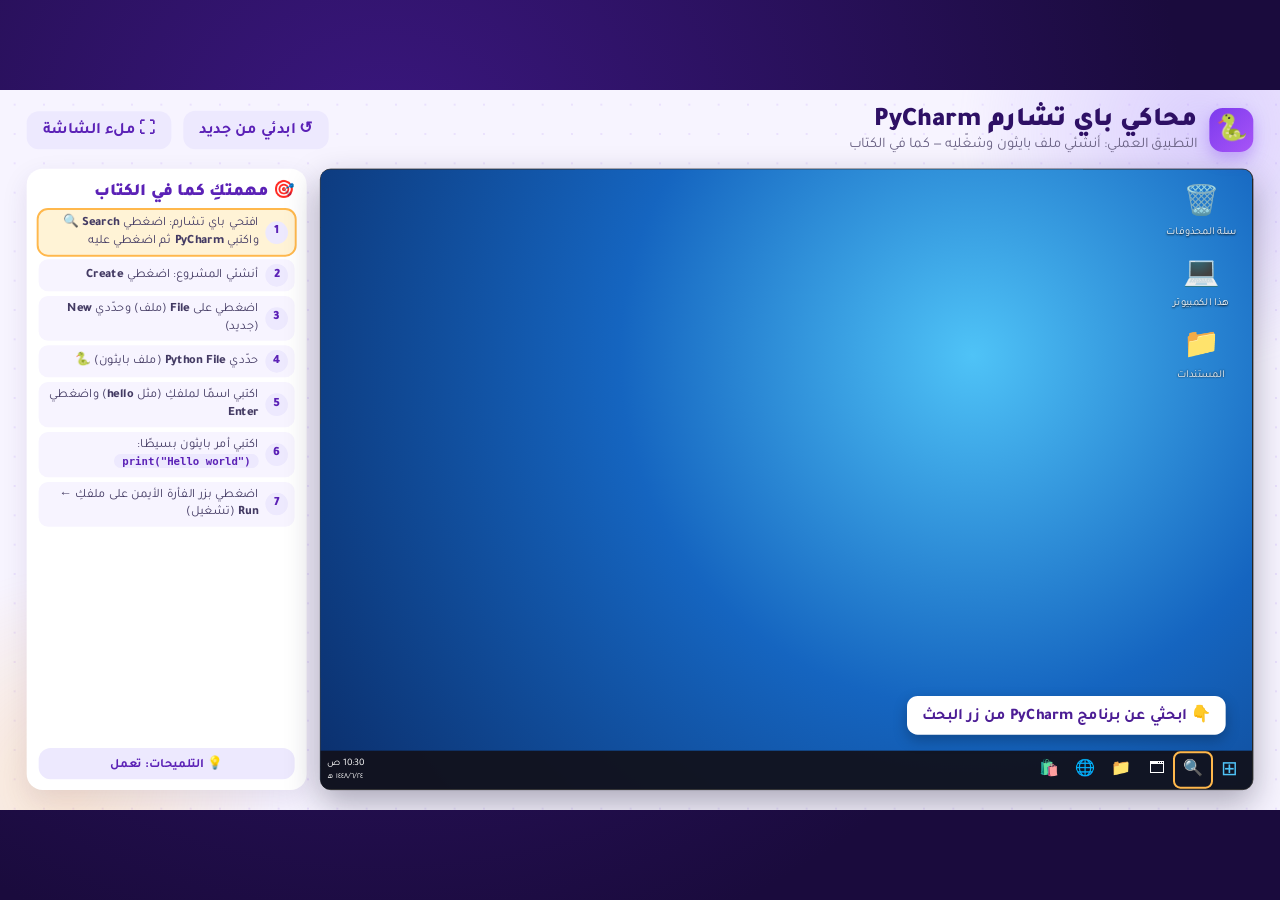
<file: pyCharm.html>
<!DOCTYPE html>
<html lang="ar" dir="rtl">
<head>
<meta charset="UTF-8">
<meta name="viewport" content="width=device-width, initial-scale=1.0">
<title>محاكي باي تشارم | PyCharm Simulator</title>
<link rel="preconnect" href="https://fonts.googleapis.com">
<link rel="preconnect" href="https://fonts.gstatic.com" crossorigin>
<link href="https://fonts.googleapis.com/css2?family=Tajawal:wght@400;500;700;800;900&display=swap" rel="stylesheet">
<style>
:root{
  --p900:#2E1065; --p800:#4C1D95; --p700:#5B21B6; --p600:#7C3AED; --p500:#8B5CF6;
  --p400:#A78BFA; --p300:#C4B5FD; --p200:#DDD6FE; --p100:#EDE9FE; --p50:#F7F4FF;
  --accent:#FFB84C; --accent2:#FFD66B; --pink:#F472B6; --teal:#14B8A6;
  --ok:#15803D; --okbg:#DCFCE7; --okbd:#86EFAC;
  --bad:#BE123C; --badbg:#FFE4E6; --badbd:#FDA4AF;
  --ink:#1F1535; --muted:#6B6385; --white:#fff;
  --dark:#1E1B34;
  --mono:'Cascadia Code','Consolas','Menlo','DejaVu Sans Mono','Courier New','Tajawal',monospace;
  --shadow:0 14px 40px rgba(46,16,101,.10);
}
*{box-sizing:border-box;margin:0;padding:0}
html,body{width:100%;height:100%;overflow:hidden;background:#1A0B3D}
body{font-family:'Tajawal','Segoe UI',Tahoma,Arial,sans-serif;color:var(--ink);-webkit-user-select:none;user-select:none;-webkit-tap-highlight-color:transparent}
body.idle{cursor:none}
button,input{font-family:inherit}
button{cursor:pointer}
input{-webkit-user-select:text;user-select:text}
b,strong{font-weight:800}

/* =========================================================
   2) مسرح العرض 16:9 (1920×1080) يتم تكبيره/تصغيره ليملأ الشاشة
   ========================================================= */
#viewport{position:fixed;inset:0;overflow:hidden;background:radial-gradient(circle at 30% 20%,#3B1780,#1A0B3D 70%)}
#stage{position:absolute;left:50%;top:50%;width:1920px;height:1080px;transform-origin:center center;
  background:var(--p50);overflow:hidden;
  background-image:radial-gradient(rgba(124,58,237,.10) 2px,transparent 2px);background-size:44px 44px}
#stage::before,#stage::after{content:"";position:absolute;border-radius:50%;filter:blur(10px);pointer-events:none;z-index:0}
#stage::before{width:720px;height:720px;top:-300px;right:-240px;background:radial-gradient(circle,rgba(167,139,250,.35),transparent 70%)}
#stage::after{width:640px;height:640px;bottom:-280px;left:-220px;background:radial-gradient(circle,rgba(255,184,76,.25),transparent 70%)}
#slides{position:absolute;inset:0;z-index:1}

/* شريط التقدم أعلى الشاشة */
#progress{position:absolute;top:0;left:0;right:0;height:8px;background:rgba(124,58,237,.12);z-index:40}
#progress span{display:block;height:100%;width:0;background:linear-gradient(270deg,#A855F7,#FFB84C);transition:width .6s cubic-bezier(.2,.8,.2,1);border-radius:0 0 0 8px}

/* شاشة المحاكي */
#app{position:absolute;inset:118px 40px 30px;display:flex;flex-direction:column;z-index:1}
#app .sbody{flex:1;min-height:0;display:flex;flex-direction:column}
.topbar{position:absolute;top:24px;left:40px;right:40px;height:72px;display:flex;align-items:center;gap:18px;z-index:5}
.tb-logo{width:66px;height:66px;border-radius:20px;background:linear-gradient(135deg,#7C3AED,#A855F7);display:grid;place-items:center;font-size:38px;box-shadow:0 10px 24px rgba(124,58,237,.35)}
.tb-title{display:flex;flex-direction:column}
.tb-title b{font-size:40px;font-weight:900;color:var(--p900);line-height:1.1}
.tb-title small{font-size:22px;color:var(--muted)}
.tb-sp{flex:1}
.topbar .btn{font-size:24px;padding:12px 24px}
/* =========================================================
   4) عناصر مشتركة (أزرار، كود، نتائج)
   ========================================================= */
.btn{font-size:30px;font-weight:700;padding:16px 34px;border-radius:18px;border:none;transition:transform .15s,box-shadow .2s,background .2s}
.btn:hover{transform:translateY(-3px)}
.btn:active{transform:scale(.96)}
.btn-primary{background:linear-gradient(135deg,#7C3AED,#9333EA);color:#fff;box-shadow:0 10px 24px rgba(124,58,237,.35)}
.btn-soft{background:var(--p100);color:var(--p700)}
.btn-soft:hover{background:var(--p200)}
.btn-clap{background:linear-gradient(135deg,#FFD66B,#FFB84C);color:#4A2A00;font-size:38px;padding:20px 44px;border-radius:24px;box-shadow:0 12px 26px rgba(255,184,76,.45)}

code{font-family:var(--mono);direction:ltr;unicode-bidi:isolate;background:var(--p100);color:var(--p700);padding:1px 12px;border-radius:10px;font-size:.88em;font-weight:700}

/* صندوق الكود (داكن) */
.code{position:relative;direction:ltr;text-align:left;background:var(--dark);color:#EDEAFF;font-family:var(--mono);
  font-size:34px;line-height:1.5;padding:48px 32px 24px;border-radius:24px;white-space:pre;overflow:hidden;box-shadow:0 14px 30px rgba(30,27,52,.25)}
.code::before{content:"";position:absolute;top:18px;left:22px;width:14px;height:14px;border-radius:50%;background:#FF5F57;box-shadow:24px 0 #FEBC2E,48px 0 #28C840}
.code.sm{font-size:26px;padding:42px 24px 18px}
.code.xs{font-size:23px;line-height:1.38;padding:38px 20px 14px}
.code.lg{font-size:42px}
/* ألوان الكود على الخلفية الداكنة */
.dk .t-kw,.code .t-kw{color:#FF9E64;font-weight:700}
.dk .t-bool,.code .t-bool{color:#FFCB6B;font-weight:700}
.dk .t-fn,.code .t-fn{color:#D6A8FF}
.dk .t-str,.code .t-str{color:#A5E07A}
.dk .t-num,.code .t-num{color:#7FDBFF}
.dk .t-op,.code .t-op{color:#FF8AC8}
.dk .t-com,.code .t-com{color:#7F7A9E}
/* كود داخل السطر (خلفية فاتحة) */
.icode{font-family:var(--mono);direction:ltr;unicode-bidi:isolate;display:inline-block;font-weight:700}
.icode .t-kw{color:#C2410C}.icode .t-bool{color:#B45309}.icode .t-fn{color:#7E22CE}
.icode .t-str{color:#15803D}.icode .t-num{color:#0369A1}.icode .t-op{color:#BE185D}

.pill{display:inline-block;font-family:var(--mono);font-weight:800;padding:6px 28px;border-radius:999px;font-size:40px;direction:ltr;unicode-bidi:isolate}
.pill.true{background:var(--okbg);color:var(--ok);border:3px solid var(--okbd)}
.pill.false{background:var(--badbg);color:var(--bad);border:3px solid var(--badbd)}

/* رسائل التغذية الراجعة */
.fb{min-height:110px;display:flex;flex-direction:column;align-items:center;justify-content:center;gap:10px;text-align:center;flex-shrink:0}
.fb-main{font-size:46px;font-weight:900}
.fb-main.ok{color:var(--ok)}
.fb-main.bad{color:#BE185D}
.fb-explain{font-size:30px;color:#433A63;background:#fff;padding:12px 30px;border-radius:18px;box-shadow:var(--shadow);line-height:1.6}

.note{font-size:28px;background:#FFF7E6;border-right:8px solid var(--accent);padding:14px 26px;border-radius:16px;color:#5B4A1F;flex-shrink:0;line-height:1.5}
.tag{font-size:30px;font-weight:700;background:#fff;padding:10px 28px;border-radius:999px;box-shadow:var(--shadow);color:var(--p800)}

/* =========================================================
   5) المؤقت (عداد تنازلي)
   ========================================================= */
.timer{display:flex;align-items:center;gap:12px;direction:ltr}
.tm-ring{position:relative;width:96px;height:96px}
.tm-ring svg{width:100%;height:100%;transform:rotate(-90deg)}
.tm-ring circle{fill:none;stroke-width:9}
.tm-bg{stroke:var(--p100)}
.tm-fg{stroke:var(--p600);stroke-linecap:round;stroke-dasharray:276.46;transition:stroke-dashoffset .25s linear,stroke .3s}
.timer.warn .tm-fg{stroke:#F43F5E}
.tm-txt{position:absolute;inset:0;display:grid;place-items:center;font-family:var(--mono);font-size:25px;font-weight:800;color:var(--p900)}
.tm-play,.tm-reset{width:60px;height:60px;border-radius:50%;border:none;background:var(--p600);color:#fff;font-size:24px;transition:transform .15s}
.tm-play:hover,.tm-reset:hover{transform:scale(1.08)}
.tm-reset{background:var(--p100);color:var(--p700);font-size:28px}
.timer.running .tm-ring{animation:beat 1s ease-in-out infinite}
.timer.sm .tm-ring{width:76px;height:76px}.timer.sm .tm-txt{font-size:21px}
.timer.sm .tm-play,.timer.sm .tm-reset{width:50px;height:50px;font-size:20px}
@keyframes beat{50%{transform:scale(1.05)}}

/* =========================================================
   🎮 محاكي باي تشارم
   ========================================================= */
.hidden{display:none!important}
.shead.compact{flex-direction:row;align-items:center;gap:22px}
.shead.compact .stitle{font-size:44px}
.code,.icode,code,.pc,.pc *{font-variant-ligatures:none}
.pyc{flex:1;min-height:0;display:grid;grid-template-columns:1fr 400px;gap:20px}
.pc{position:relative;display:grid;grid-template-rows:42px 46px 1fr auto 34px;background:#2B2B2B;border-radius:16px;overflow:hidden;box-shadow:0 20px 50px rgba(30,27,52,.35);
  font-family:'Segoe UI',Tahoma,Arial,'Tajawal',sans-serif;font-size:19px;color:#BBBBBB;text-align:left;min-height:0;border:1px solid #1e1e1e}
.pc-menubar{display:flex;align-items:center;gap:1px;background:#3C3F41;padding:0 8px;border-bottom:1px solid #2B2B2B}
.pc-logo{font-size:22px;margin-right:8px}
.pc-m{padding:6px 11px;border-radius:4px;cursor:pointer;font-size:18px}
.pc-m u{text-decoration:underline}
.pc-m:hover,.pc-m.open{background:#4B6EAF;color:#fff}
.pc-ttl{margin-left:auto;color:#8A8A8A;font-size:17px;padding-right:8px}
.pc-toolbar{display:flex;align-items:center;gap:6px;background:#3C3F41;padding:0 12px;border-bottom:1px solid #2B2B2B}
.pc-crumb{font-size:18px;color:#BBB}
.pc-sp{flex:1}
.pc-cfg{background:#4C5052;padding:5px 14px;border-radius:5px;font-size:17px;cursor:pointer;margin-right:6px}
.pc-tb{width:40px;height:36px;border:none;background:transparent;border-radius:5px;font-size:20px;color:#BBB}
.pc-tb:hover{background:#4C5052}
.pc-runbtn{color:#59A869;font-size:24px}
.pc-stop{color:#C75450}.pc-stop:disabled{opacity:.3}
.pc-main{display:grid;grid-template-columns:34px 300px 1fr;min-height:0}
.pc-strip{background:#3C3F41;border-right:1px solid #2B2B2B;display:flex;flex-direction:column;align-items:center;padding-top:6px;gap:8px}
.pc-strip span{writing-mode:vertical-rl;transform:rotate(180deg);font-size:15px;padding:10px 3px;background:#2F3233;border-radius:3px;color:#ccc}
.pc-strip .pc-strip2{background:transparent;color:#888;margin-top:auto;margin-bottom:10px}
.pc-proj{background:#3C3F41;border-right:1px solid #2B2B2B;display:flex;flex-direction:column;min-height:0}
.pc-ph{padding:8px 12px;font-size:17px;border-bottom:1px solid #323232;color:#ccc}
.pc-tree{flex:1;overflow:auto;padding:6px 0}
.tr{padding:5px 10px;white-space:nowrap;font-size:18px;display:flex;gap:6px;align-items:center;border-radius:3px}
.tr i{color:#8A8A8A;font-style:normal;font-size:14px;overflow:hidden;text-overflow:ellipsis}
.tr.l1{padding-left:32px}
.tr-file,.tr-root{cursor:pointer}
.tr:hover{background:#4B4D4F}
.tr.sel{background:#0D293E;color:#fff}
.pc-ed{display:flex;flex-direction:column;min-width:0;min-height:0;background:#2B2B2B}
.pc-tabs{display:flex;background:#3C3F41;height:40px;border-bottom:1px solid #323232;overflow:hidden;flex-shrink:0}
.pc-tab{display:flex;align-items:center;gap:8px;padding:0 14px;font-size:17px;cursor:pointer;border-right:1px solid #323232}
.pc-tab.on{background:#4E5254;box-shadow:inset 0 -3px #4A88C7;color:#fff}
.pc-tab .x{opacity:.55;padding:0 3px}.pc-tab .x:hover{opacity:1;color:#fff}
.pc-edbody{flex:1;min-height:0;position:relative}
.pc-empty{position:absolute;inset:0;display:grid;place-content:center;color:#777;font-size:19px;text-align:center;line-height:2}
.pc-empty b{color:#589DF6;font-weight:400}
.pc-edwrap{position:absolute;inset:0;display:flex}
.pc-gutter{width:58px;background:#313335;color:#606366;text-align:right;padding:10px 12px 10px 0;font-family:var(--mono);font-size:22px;line-height:33px;overflow:hidden;white-space:pre;flex-shrink:0}
.pc-codewrap{position:relative;flex:1;min-width:0;border-radius:4px}
.pc-hl,.pc-ta{position:absolute;inset:0;margin:0;padding:10px 16px;font-family:var(--mono);font-size:22px;line-height:33px;white-space:pre;tab-size:4;border:none;letter-spacing:0;font-weight:400}
.pc-hl{pointer-events:none;color:#A9B7C6;overflow:hidden}
.pc-ta{background:transparent;color:transparent;caret-color:#fff;resize:none;outline:none;overflow:auto;-webkit-user-select:text;user-select:text}
.pc-ta::selection{background:rgba(33,66,131,.85);color:transparent}
.pk{color:#CC7832}.ps{color:#6A8759}.pn{color:#6897BB}.pb{color:#8888C6}.pcm{color:#808080;font-style:italic}.pdf{color:#FFC66D}.pdu{color:#B200B2}
.pc-run{height:0;overflow:hidden;background:#2B2B2B;border-top:1px solid #1e1e1e;display:flex;flex-direction:column;transition:height .3s}
.pc.show-run .pc-run{height:240px}
.pc-runhead{height:36px;background:#3C3F41;display:flex;align-items:center;gap:10px;padding:0 12px;font-size:17px;flex-shrink:0}
.pc-runtab-on{background:#4E5254;padding:4px 12px;border-radius:3px;color:#fff}
.pc-runx{cursor:pointer;padding:0 6px}
.pc-runwrap{flex:1;min-height:0;display:flex}
.pc-runtools{width:40px;background:#3C3F41;display:flex;flex-direction:column;align-items:center;gap:10px;padding-top:8px;font-size:18px;color:#888}
.pc-runtools .rt-run{color:#59A869;cursor:pointer}
.pc-console{flex:1;overflow:auto;padding:8px 16px;font-family:var(--mono);font-size:21px;line-height:1.45;color:#BBBBBB;-webkit-user-select:text;user-select:text}
.pc-console .cl{white-space:pre-wrap;min-height:1.45em;unicode-bidi:plaintext;text-align:left}
.c-path{color:#8A8A8A}.c-err{color:#FF6B68}.c-link{color:#589DF6;text-decoration:underline}.c-in{color:#6A8759}
.c-input{background:transparent;border:none;outline:none;color:#6A8759;font:inherit;width:420px;caret-color:#fff;border-bottom:1px dashed #555}
.pc-status{display:flex;align-items:center;gap:16px;background:#3C3F41;padding:0 14px;font-size:15px;color:#999;border-top:1px solid #2B2B2B;white-space:nowrap;overflow:hidden}
.pc-status span{cursor:default}
.pc-runtab{cursor:pointer!important;color:#ccc}
.pc-idx{color:#589DF6}
/* القوائم المنبثقة */
.pc-layer{position:absolute;inset:0;pointer-events:none;z-index:20}
.pc-pop{position:absolute;pointer-events:auto;background:#3C3F41;border:1px solid #5E6060;box-shadow:0 10px 30px rgba(0,0,0,.55);padding:4px 0;min-width:320px;font-size:18px;border-radius:4px}
.pc-it{display:flex;align-items:center;gap:8px;padding:5px 14px;cursor:pointer;white-space:nowrap;color:#BBB}
.pc-it:hover,.pc-it.hov{background:#4B6EAF;color:#fff}
.pc-it.dim{color:#888;cursor:default;direction:rtl}.pc-it.dim:hover{background:none;color:#888}
.pc-it .ic{width:24px;text-align:center;font-size:16px}
.pc-it .sc{margin-left:auto;padding-left:34px;color:#8A8A8A;font-size:15px}
.pc-it:hover .sc,.pc-it.hov .sc{color:#ddd}
.pc-sep{height:1px;background:#515151;margin:4px 0}
.pc-pop-title{padding:5px 14px;color:#fff;background:#4E5254;font-size:17px;text-align:center}
.pc-newpop{min-width:270px}
.pc-dlg{position:absolute;pointer-events:auto;left:calc(50% + 167px);margin-left:-270px;top:150px;width:540px;background:#3C3F41;border:1px solid #5E6060;box-shadow:0 14px 40px rgba(0,0,0,.6);border-radius:4px}
.pc-dlg-t{text-align:center;padding:8px;color:#fff;font-size:18px;background:#4E5254}
.pc-dlg-in{display:flex;align-items:center;gap:8px;margin:12px;border:2px solid #4A88C7;background:#45494A;padding:6px 10px;border-radius:4px}
.pc-name{flex:1;background:transparent;border:none;outline:none;color:#fff;font-size:22px;font-family:var(--mono)}
.pc-dlg-list div{padding:6px 16px;font-size:18px}
.pc-dlg-list .sel{background:#4B6EAF;color:#fff}
.pc-dlg-err{color:#FF8A88;padding:6px 16px 10px;font-size:17px;direction:rtl;text-align:right;font-family:'Tajawal'}
.pc-toast{position:absolute;bottom:60px;left:50%;transform:translate(-50%,20px);background:#4B6EAF;color:#fff;padding:10px 24px;border-radius:12px;font-size:20px;opacity:0;transition:.3s;pointer-events:none;direction:rtl;font-family:'Tajawal';z-index:50;box-shadow:0 8px 20px rgba(0,0,0,.4)}
.pc-toast.on{opacity:1;transform:translate(-50%,0)}
/* التلميح المضيء */
.glow{outline:3px solid #FFB84C!important;outline-offset:2px;animation:glowP 1.1s ease-in-out infinite;position:relative;z-index:2}
@keyframes glowP{50%{box-shadow:0 0 0 6px rgba(255,184,76,.45),0 0 26px rgba(255,184,76,.9)}}
/* سطح المكتب */
.pc-desk{position:absolute;inset:0;z-index:30;background:radial-gradient(circle at 70% 30%,#4FC3F7,#1565C0 45%,#0B2E6B);display:flex;flex-direction:column;font-family:'Segoe UI','Tajawal',Tahoma,sans-serif}
.dk-area{flex:1;position:relative}
.dk-icons{position:absolute;top:20px;right:22px;display:flex;flex-direction:column;gap:22px;direction:rtl}
.dk-icons div{display:flex;flex-direction:column;align-items:center;font-size:44px;color:#fff;width:110px;text-align:center}
.dk-icons span{font-size:16px;text-shadow:0 1px 3px #000;margin-top:4px}
.dk-hint{position:absolute;bottom:24px;right:40px;direction:rtl;background:#fff;color:var(--p800);padding:12px 22px;border-radius:16px;font-family:'Tajawal';font-size:24px;font-weight:700;box-shadow:0 8px 20px rgba(0,0,0,.25)}
.dk-bar{height:58px;background:rgba(18,18,28,.94);display:flex;align-items:center;gap:4px;padding:0 10px;flex-shrink:0}
.dk-btn{width:50px;height:46px;border:none;background:transparent;color:#fff;font-size:24px;border-radius:6px}
.dk-btn:hover{background:rgba(255,255,255,.14)}
.dk-start{color:#4FC3F7;font-size:30px}
.dk-clock{margin-right:auto;color:#fff;font-size:15px;text-align:center;line-height:1.3}
.dk-panel{position:absolute;bottom:58px;right:8px;width:820px;height:500px;background:#202020;color:#eee;border-radius:10px 10px 0 0;display:grid;grid-template-rows:auto 1fr auto;box-shadow:0 -10px 40px rgba(0,0,0,.5);font-family:'Segoe UI','Tajawal',sans-serif;animation:dkUp .25s ease-out}
@keyframes dkUp{from{transform:translateY(30px);opacity:0}}
.dk-ptabs{display:flex;gap:22px;padding:14px 20px;font-size:18px;color:#ccc;border-bottom:1px solid #333}
.dk-ptabs b{color:#fff;border-bottom:3px solid #4FC3F7;padding-bottom:4px}
.dk-pbody{display:grid;grid-template-columns:1fr 1fr;min-height:0;overflow:hidden}
.dk-empty{grid-column:1/-1;display:grid;place-items:center;font-size:22px;color:#999;font-family:'Tajawal'}
.dk-col{padding:14px;display:flex;flex-direction:column;gap:6px}
.dk-lbl{font-size:16px;color:#aaa;margin:6px 4px}
.dk-res,.dk-res2{display:flex;align-items:center;gap:12px;padding:10px;border-radius:6px;font-size:17px}
.dk-res{background:#3A3A3A;cursor:pointer}.dk-res:hover{background:#4A4A4A}
.dk-res b{display:block;font-weight:600}.dk-res small,.dk-res2 small{display:block;color:#aaa;font-size:14px}
.dk-ico{width:46px;height:46px;border-radius:8px;background:#1F1F1F;border:2px solid #21D789;display:grid;place-items:center;font-size:26px}
.dk-ico.s{border-color:#555;width:36px;height:36px;font-size:18px}
.dk-det{background:#2B2B2B;align-items:center;text-align:center;gap:4px;padding-top:24px}
.dk-big{font-size:64px}
.dk-det b{font-size:19px;font-weight:600}.dk-det small{color:#aaa}
.dk-acts{width:100%;margin-top:14px;border-top:1px solid #3a3a3a;padding-top:8px;text-align:right}
.dk-acts div{padding:7px 14px;font-size:16px;border-radius:5px}
.dk-acts .dk-open{cursor:pointer;color:#fff}.dk-acts .dk-open:hover{background:#3A3A3A}
.dk-pin{display:flex;align-items:center;gap:10px;margin:10px;background:#fff;border-radius:6px;padding:8px 14px;color:#333;font-size:20px}
.dk-input{flex:1;border:none;outline:none;font-size:22px;font-family:'Segoe UI','Tajawal',sans-serif;background:transparent;color:#111}
.dk-splash{position:absolute;inset:0;display:grid;place-items:center;background:rgba(0,0,0,.35)}
.sp-card{width:560px;background:#1E1E1E;border-radius:14px;padding:40px;display:flex;flex-direction:column;align-items:center;gap:8px;color:#fff;box-shadow:0 20px 50px rgba(0,0,0,.6)}
.sp-ico{font-size:70px}.sp-card b{font-size:40px}.sp-card small{color:#aaa;font-size:17px}
.sp-bar{width:100%;height:6px;background:#333;border-radius:3px;overflow:hidden;margin-top:16px}
.sp-bar i{display:block;height:100%;width:0;background:linear-gradient(90deg,#21D789,#FCF84A,#07C3F2);animation:spLoad 1.4s ease-in-out forwards}
@keyframes spLoad{to{width:100%}}
/* نافذة إنشاء المشروع */
.cp-wrap{position:absolute;inset:0;background:#2B2B2B;display:grid;place-items:center}
.cp{width:1060px;background:#3C3F41;border:1px solid #5E6060;box-shadow:0 20px 50px rgba(0,0,0,.5);color:#BBB;font-size:18px;border-radius:4px}
.cp-title{display:flex;align-items:center;gap:8px;padding:9px 16px;border-bottom:1px solid #2B2B2B;color:#ccc}
.cp-x{cursor:pointer;padding:0 6px}
.cp-body{padding:16px 22px;display:flex;flex-direction:column;gap:10px}
.cp-row{display:flex;align-items:center;gap:10px}
.cp-row label{min-width:150px}
.cp-in{flex:1;background:#45494A;border:2px solid #4A88C7;color:#fff;font:19px var(--mono);padding:6px 10px;outline:none;border-radius:3px}
.cp-fold{font-size:20px}
.cp-dis{flex:1;background:#45494A;border:1px solid #5E6060;color:#999;padding:5px 10px;font-family:var(--mono);font-size:16px;border-radius:3px;overflow:hidden;white-space:nowrap;text-overflow:ellipsis}
.cp-dis.s{flex:0 0 auto;font-family:inherit}
.cp-note{direction:rtl;align-self:flex-start;margin-left:170px;background:#fff;color:var(--p800);border:3px solid #2A9DF4;border-radius:14px;padding:6px 16px;font-family:'Tajawal';font-size:20px;font-weight:700}
.cp-sec{color:#ddd;margin-top:4px}
.cp-ind{padding-left:24px;display:flex;flex-direction:column;gap:8px}
.cp-ind2{padding-left:30px}
.cp-radio{width:18px;height:18px;border-radius:50%;border:2px solid #888;display:inline-block}
.cp-radio.on{border-color:#4A88C7;background:radial-gradient(#4A88C7 40%,transparent 45%)}
.cp-chk{width:20px;height:20px;border:2px solid #888;border-radius:3px;display:inline-grid;place-items:center;font-size:14px;color:#fff;cursor:pointer}
.cp-chk.on{background:#4A88C7;border-color:#4A88C7}
.cp-main{color:#ddd;margin-top:6px}
.cp-sub{color:#888;font-size:15px;padding-left:30px}
.cp-foot{display:flex;justify-content:flex-end;gap:10px;padding:12px 18px;border-top:1px solid #2B2B2B}
.cp-btn{background:#4C5052;border:1px solid #5E6060;color:#ddd;padding:8px 30px;font-size:18px;border-radius:4px}
.cp-btn:hover{filter:brightness(1.15)}
.cp-create{background:#365880;border-color:#4C708C;color:#fff}
/* لوحة المهمة */
.pc-guide{background:#fff;border-radius:24px;box-shadow:var(--shadow);padding:16px 18px;display:flex;flex-direction:column;gap:10px;min-height:0;overflow:hidden}
.pg-h{font-size:26px;font-weight:900;color:var(--p700)}
.pg-steps{list-style:none;display:flex;flex-direction:column;gap:7px}
.pg-steps li{display:flex;gap:10px;align-items:center;font-size:19px;line-height:1.4;padding:7px 10px;border-radius:14px;background:var(--p50);color:#433A63;transition:background .3s,opacity .3s}
.pg-steps li code{font-size:16px}
.pg-n{width:34px;height:34px;border-radius:50%;background:var(--p100);color:var(--p700);display:grid;place-items:center;font-weight:900;flex-shrink:0}
.pg-steps li.cur{background:#FFF3D6;outline:3px solid var(--accent)}
.pg-steps li.done{opacity:.55}
.pg-steps li.done .pg-n{background:#4ADE80;color:#fff}
.pg-done{display:flex;flex-direction:column;gap:8px;min-height:0;overflow:auto}
.pg-ok{background:#F0FDF4;border-right:6px solid #4ADE80;padding:10px 14px;border-radius:12px;font-size:21px;font-weight:800;color:var(--ok)}
.pg-tt{font-size:20px;color:var(--p800)}
.pg-tc{text-align:left;background:var(--p50);border:2px solid var(--p100);border-radius:12px;padding:7px 12px;font-size:18px;transition:transform .15s,border-color .2s}
.pg-tc:hover{transform:translateY(-2px);border-color:var(--p400)}
.pg-tc small{display:block;direction:rtl;text-align:right;color:var(--muted);font-size:15px;font-family:'Tajawal'}
.pg-msg{flex:1;min-height:0;overflow:auto;font-size:19px;line-height:1.55}
.pg-err{background:#FFF1F2;border-right:6px solid #FB7185;padding:10px 14px;border-radius:12px;color:#5f1d2b}
.pg-err small{color:var(--muted)}
.pg-okm{background:#F0FDF4;border-right:6px solid #4ADE80;padding:10px 14px;border-radius:12px;color:var(--ok);font-weight:700}
.pg-hint{font-size:19px;padding:10px 14px;flex-shrink:0}

#confetti{position:fixed;inset:0;width:100%;height:100%;pointer-events:none;z-index:100}
.pyc{grid-template-columns:1fr 420px}
</style>
</head>
<body>
<div id="viewport"><div id="stage">
  <div class="topbar">
    <div class="tb-logo">🐍</div>
    <div class="tb-title"><b>محاكي باي تشارم PyCharm</b><small>التطبيق العملي: أنشئي ملف بايثون وشغّليه — كما في الكتاب</small></div>
    <span class="tb-sp"></span>
    <button class="btn btn-soft" id="btnReset" title="البدء من جديد">↺ ابدئي من جديد</button>
    <button class="btn btn-soft" id="btnFS" title="ملء الشاشة">⛶ ملء الشاشة</button>
  </div>
  <section id="app" class="active"></section>
</div></div>
<canvas id="confetti"></canvas>

<script>
/* ================================================================
   ★ إعدادات المحاكي — يمكن تعديلها
   ================================================================ */
const CONFIG = {
  /* محتوى main.py كما في الكتاب */
  mainCode: "# This is a sample Python script.\n\n# Press Shift+F10 to execute it or replace it with your code.\n# Press Double Shift to search everywhere for classes, files, tool windows, actions, and settings.\n\n\ndef print_hi(name):\n    # Use a breakpoint in the code line below to debug your script.\n    print(f'Hi, {name}')  # Press Ctrl+F8 to toggle the breakpoint.\n\n\n# Press the green button in the gutter to run the script.\nif __name__ == '__main__':\n    print_hi('PyCharm')\n\n# See PyCharm help at https://www.jetbrains.com/help/pycharm/\n",
  /* خطوات المهمة (تظهر يمين الشاشة) */
  steps: [
    'افتحي باي تشارم: اضغطي <b>Search</b> 🔍 واكتبي <b>PyCharm</b> ثم اضغطي عليه',
    'أنشئي المشروع: اضغطي <b>Create</b>',
    'اضغطي على <b>File</b> (ملف) وحدّدي <b>New</b> (جديد)',
    'حدّدي <b>Python File</b> (ملف بايثون) 🐍',
    'اكتبي اسمًا لملفكِ (مثل <b>hello</b>) واضغطي <b>Enter</b>',
    'اكتبي أمر بايثون بسيطًا:<br><code>print("Hello world")</code>',
    'اضغطي بزر الفأرة الأيمن على ملفكِ ← <b>Run</b> (تشغيل)'
  ],
  /* أكواد جاهزة للتجربة بعد إنجاز المهمة */
  tries: [
    { code: 'print("Hello world")\nprint("مرحبًا بالعالم")', note: 'مثال الكتاب' },
    { code: 'x=5\ny=6\nprint(x<y)\nprint(x==y)', note: 'المعاملات الشرطية' },
    { code: 'x = 7\nprint(x != 7)', note: 'لا يساوي' },
    { code: 'a = True\nb = False\nprint(a and b, a or b, not a)', note: 'المعاملات المنطقية' },
    { code: 'name = input("ما اسمكِ؟ ")\nprint("أهلًا يا", name, "💜")', note: 'إدخال من المستخدمة' },
    { code: 'print(Hello)', note: '😈 خطأ مقصود: اكتشفيه!' }
  ]
};

/* ================================================================
   ⚙️ المحرّك
   ================================================================ */
const $  = (s, r = document) => r.querySelector(s);
const $$ = (s, r = document) => [...r.querySelectorAll(s)];
const LETTERS = ['أ', 'ب', 'ج', 'د', 'هـ', 'و'];
const esc = t => String(t).replace(/&/g, '&amp;').replace(/</g, '&lt;').replace(/>/g, '&gt;');

/* تلوين كود بايثون */
const KW = new Set(['and', 'or', 'not', 'if', 'else', 'elif', 'while', 'for', 'in', 'def', 'return']);
const FN = new Set(['print', 'input', 'int', 'float', 'str', 'bool']);
function hl(code) {
  const re = /("[^"\n]*"|'[^'\n]*'|#[^\n]*|\d+(?:\.\d+)?|[\p{L}_][\p{L}\p{M}\p{N}_]*|==|!=|<=|>=|=>|\*\*|[+\-*/<>=%]|\n|[^\S\n]+|.)/gu;
  return code.replace(re, t => {
    if (t[0] === '"' || t[0] === "'") return `<span class="t-str">${t[0]}<bdi>${esc(t.slice(1, -1))}</bdi>${t[0]}</span>`;
    if (t[0] === '#') return `<span class="t-com">${esc(t)}</span>`;
    if (/^\d/.test(t)) return `<span class="t-num">${t}</span>`;
    if (t === 'True' || t === 'False') return `<span class="t-bool">${t}</span>`;
    if (KW.has(t)) return `<span class="t-kw">${t}</span>`;
    if (FN.has(t)) return `<span class="t-fn">${t}</span>`;
    if (/^[\p{L}_]/u.test(t)) return /[؀-ۿ]/.test(t) ? `<bdi>${t}</bdi>` : esc(t);
    if (/^(==|!=|<=|>=|=>|\*\*|[+\-*/<>=%])$/.test(t)) return `<span class="t-op">${esc(t)}</span>`;
    return esc(t);
  });
}
const codeBlock = (code, size = '') => `<pre class="code ${size}" dir="ltr">${hl(code)}</pre>`;
const hlInline  = code => `<span class="icode" dir="ltr">${hl(code)}</span>`;
const pill      = v => `<span class="pill ${v === 'True' ? 'true' : 'false'}">${v}</span>`;

/* حركات بسيطة عبر Web Animations API */
function shake(n) { n.animate([{ transform: 'translateX(0)' }, { transform: 'translateX(-14px)' }, { transform: 'translateX(14px)' }, { transform: 'translateX(-8px)' }, { transform: 'translateX(8px)' }, { transform: 'translateX(0)' }], { duration: 420, easing: 'ease-out' }); }
function bump(n, s = 1.08) { n.animate([{ transform: 'scale(1)' }, { transform: `scale(${s})` }, { transform: 'scale(1)' }], { duration: 380, easing: 'ease-out' }); }
function popIn(n) { if (n) n.animate([{ opacity: 0, transform: 'scale(.6)' }, { opacity: 1, transform: 'scale(1.06)' }, { opacity: 1, transform: 'scale(1)' }], { duration: 420, easing: 'ease-out' }); }

/* ---------- الأصوات (Web Audio API — بدون ملفات خارجية) ---------- */
const Sound = {
  ctx: null, _noise: null,
  ac() {
    if (!this.ctx) this.ctx = new (window.AudioContext || window.webkitAudioContext)();
    if (this.ctx.state === 'suspended') this.ctx.resume();
    return this.ctx;
  },
  noise() {
    if (this._noise) return this._noise;
    const c = this.ac(), b = c.createBuffer(1, c.sampleRate, c.sampleRate), d = b.getChannelData(0);
    for (let i = 0; i < d.length; i++) d[i] = Math.random() * 2 - 1;
    return (this._noise = b);
  },
  tone(freq, start, dur, type = 'sine', vol = .2) {
    const c = this.ac(), o = c.createOscillator(), g = c.createGain();
    o.type = type; o.frequency.value = freq;
    g.gain.setValueAtTime(0.0001, start);
    g.gain.exponentialRampToValueAtTime(vol, start + 0.015);
    g.gain.exponentialRampToValueAtTime(0.0001, start + dur);
    o.connect(g).connect(c.destination); o.start(start); o.stop(start + dur + 0.05);
  },
  /* تصفيق جماعي قصير */
  clap() {
    try {
      const c = this.ac(), now = c.currentTime;
      const master = c.createGain(); master.gain.value = 0.9;
      const hp = c.createBiquadFilter(); hp.type = 'highpass'; hp.frequency.value = 400;
      hp.connect(master).connect(c.destination);
      for (let i = 0; i < 34; i++) {
        const t = now + Math.pow(Math.random(), 1.4) * 1.5;
        for (let j = 0; j < 2; j++) {                     // كل تصفيقة = نبضتان سريعتان
          const tt = t + j * 0.009;
          const src = c.createBufferSource(); src.buffer = this.noise();
          const bp = c.createBiquadFilter(); bp.type = 'bandpass'; bp.frequency.value = 900 + Math.random() * 1700; bp.Q.value = 0.7 + Math.random();
          const g = c.createGain(), peak = (0.25 + Math.random() * 0.4) * (j ? 0.6 : 1);
          g.gain.setValueAtTime(0.0001, tt);
          g.gain.exponentialRampToValueAtTime(peak, tt + 0.003);
          g.gain.exponentialRampToValueAtTime(0.0001, tt + 0.07 + Math.random() * 0.08);
          src.connect(bp).connect(g).connect(hp);
          src.start(tt, Math.random() * 0.6, 0.2);
        }
      }
      master.gain.setValueAtTime(0.9, now + 1.3);
      master.gain.linearRampToValueAtTime(0.0001, now + 1.8);
    } catch (e) {}
  },
  success() { try { const t = this.ac().currentTime; [523.25, 659.25, 783.99, 1046.5].forEach((f, i) => { this.tone(f, t + i * 0.09, 0.45, 'triangle', 0.22); this.tone(f * 2, t + i * 0.09, 0.25, 'sine', 0.05); }); } catch (e) {} },
  wrong()   { try { const t = this.ac().currentTime; this.tone(392, t, 0.22, 'sine', 0.18); this.tone(311, t + 0.16, 0.32, 'sine', 0.18); } catch (e) {} },
  pop()     { try { const c = this.ac(), t = c.currentTime, o = c.createOscillator(), g = c.createGain(); o.frequency.setValueAtTime(480, t); o.frequency.exponentialRampToValueAtTime(950, t + 0.08); g.gain.setValueAtTime(0.14, t); g.gain.exponentialRampToValueAtTime(0.0001, t + 0.14); o.connect(g).connect(c.destination); o.start(t); o.stop(t + 0.16); } catch (e) {} },
  star()    { try { const t = this.ac().currentTime; this.tone(1318.5, t, 0.2, 'triangle', 0.16); this.tone(1760, t + 0.08, 0.3, 'triangle', 0.16); } catch (e) {} },
  tick()    { try { this.tone(1000, this.ac().currentTime, 0.06, 'square', 0.04); } catch (e) {} },
  bell()    { try { const t = this.ac().currentTime; this.tone(880, t, 1.3, 'sine', 0.25); this.tone(1320, t, 1.0, 'sine', 0.12); this.tone(880, t + 0.35, 1.3, 'sine', 0.2); } catch (e) {} }
};

/* ---------- قصاصات الاحتفال ---------- */
const Confetti = {
  cvs: $('#confetti'), parts: [], running: false,
  burst(n = 150) {
    const c = this.cvs, dpr = window.devicePixelRatio || 1;
    c.width = innerWidth * dpr; c.height = innerHeight * dpr;
    this.ctx = c.getContext('2d'); this.ctx.setTransform(dpr, 0, 0, dpr, 0, 0);
    const cols = ['#7C3AED', '#A855F7', '#C4B5FD', '#FFB84C', '#FFD66B', '#F472B6', '#14B8A6'];
    for (let i = 0; i < n; i++) this.parts.push({
      x: innerWidth / 2 + (Math.random() - .5) * innerWidth * .35, y: innerHeight * .4,
      vx: (Math.random() - .5) * 18, vy: -Math.random() * 15 - 5,
      s: 7 + Math.random() * 8, r: Math.random() * 6, vr: (Math.random() - .5) * .3,
      col: cols[i % cols.length], round: Math.random() < .3
    });
    if (!this.running) { this.running = true; requestAnimationFrame(() => this.loop()); }
  },
  loop() {
    const g = this.ctx; g.clearRect(0, 0, innerWidth, innerHeight);
    this.parts = this.parts.filter(p => p.y < innerHeight + 30);
    for (const p of this.parts) {
      p.vy += .38; p.vx *= .985; p.x += p.vx; p.y += p.vy; p.r += p.vr;
      g.save(); g.translate(p.x, p.y); g.rotate(p.r); g.fillStyle = p.col;
      if (p.round) { g.beginPath(); g.arc(0, 0, p.s / 2, 0, 7); g.fill(); } else g.fillRect(-p.s / 2, -p.s / 4, p.s, p.s / 2);
      g.restore();
    }
    if (this.parts.length) requestAnimationFrame(() => this.loop());
    else { this.running = false; g.clearRect(0, 0, innerWidth, innerHeight); }
  }
};
function celebrate() { Sound.success(); Confetti.burst(); }

/* ================================================================
   🐍  مفسّر بايثون مصغّر (للمحاكي) — يدعم:
   print / input / المتغيرات / العمليات الحسابية / المقارنات
   and / or / not / if-elif-else / while / def / f-strings
   ================================================================ */
const PY = (() => {
  class PyErr extends Error { constructor(type, msg, line) { super(msg); this.type = type; this.line = line; } }
  class F { constructor(v) { this.v = v; } }                 // عدد حقيقي float
  const CANCEL = { cancel: true }, BRK = { brk: 1 }, CONT = { cont: 1 };
  class Ret { constructor(v) { this.v = v; } }
  const KWS = new Set(['and', 'or', 'not', 'True', 'False', 'None', 'if', 'elif', 'else', 'while', 'for', 'in', 'def', 'return', 'import', 'from', 'class', 'pass', 'break', 'continue', 'global', 'lambda', 'is', 'with', 'try', 'except']);
  const NAME_RE = /^[\p{L}_][\p{L}\p{M}\p{N}_]*/u;

  /* ---------- تحليل الرموز ---------- */
  function readStr(src, i, ln) {
    const q = src[i]; let j = i + 1, v = '';
    while (j < src.length && src[j] !== q) {
      if (src[j] === '\\' && j + 1 < src.length) { const n = src[j + 1]; v += n === 'n' ? '\n' : n === 't' ? '\t' : n; j += 2; }
      else v += src[j++];
    }
    if (j >= src.length) throw new PyErr('SyntaxError', `unterminated string literal (detected at line ${ln})`, ln);
    return { v, i: j + 1 };
  }
  function tokenize(src, ln) {
    const t = []; let i = 0, m;
    while (i < src.length) {
      const c = src[i], rest = src.slice(i);
      if (c === ' ' || c === '\t') { i++; continue; }
      if ((c === 'f' || c === 'F') && (src[i + 1] === '"' || src[i + 1] === "'")) { const r = readStr(src, i + 1, ln); t.push({ k: 'fstr', v: r.v }); i = r.i; continue; }
      if (c === '"' || c === "'") { const r = readStr(src, i, ln); t.push({ k: 'str', v: r.v }); i = r.i; continue; }
      if ((m = /^(\d+\.\d*|\.\d+|\d+)([eE][-+]?\d+)?/.exec(rest))) { const s = m[0]; t.push({ k: 'num', v: /[.eE]/.test(s) ? new F(parseFloat(s)) : parseInt(s, 10) }); i += s.length; continue; }
      if ((m = NAME_RE.exec(rest))) { t.push({ k: 'name', v: m[0] }); i += m[0].length; continue; }
      if ((m = /^(\*\*|\/\/|==|!=|<=|>=|\+=|-=|\*=|\/=|[-+*\/%<>=(),:])/.exec(rest))) { t.push({ k: 'op', v: m[0] }); i += m[0].length; continue; }
      if (c.charCodeAt(0) < 128) throw new PyErr('SyntaxError', 'invalid syntax', ln);
      const cp = c.codePointAt(0);
      throw new PyErr('SyntaxError', `invalid character '${String.fromCodePoint(cp)}' (U+${cp.toString(16).toUpperCase().padStart(4, '0')})`, ln);
    }
    t.push({ k: 'eof' }); return t;
  }

  /* ---------- تحليل التعابير ---------- */
  function Parser(tokens, ln) {
    let p = 0;
    const peek = () => tokens[p], next = () => tokens[p++];
    const isOp = v => peek().k === 'op' && peek().v === v;
    const isKw = v => peek().k === 'name' && peek().v === v;
    const err = () => { throw new PyErr('SyntaxError', 'invalid syntax', ln); };
    const CMP = ['==', '!=', '<', '>', '<=', '>='];
    function expr() { return or(); }
    function or() { let l = and(); while (isKw('or')) { next(); l = { t: 'or', l, r: and() }; } return l; }
    function and() { let l = not(); while (isKw('and')) { next(); l = { t: 'and', l, r: not() }; } return l; }
    function not() { if (isKw('not')) { next(); return { t: 'not', e: not() }; } return cmp(); }
    function cmp() { const first = add(), ops = [], rs = []; while (peek().k === 'op' && CMP.includes(peek().v)) { ops.push(next().v); rs.push(add()); } return ops.length ? { t: 'cmp', first, ops, rs } : first; }
    function add() { let l = mul(); while (isOp('+') || isOp('-')) { const o = next().v; l = { t: 'bin', o, l, r: mul() }; } return l; }
    function mul() { let l = unary(); while (isOp('*') || isOp('/') || isOp('//') || isOp('%')) { const o = next().v; l = { t: 'bin', o, l, r: unary() }; } return l; }
    function unary() { if (isOp('-') || isOp('+')) { const o = next().v; return { t: 'neg', o, e: unary() }; } return pow(); }
    function pow() { const b = call(); if (isOp('**')) { next(); return { t: 'bin', o: '**', l: b, r: unary() }; } return b; }
    function call() {
      let e = atom();
      while (isOp('(')) {
        next(); const args = [], kw = {};
        while (!isOp(')')) {
          if (peek().k === 'eof') throw new PyErr('SyntaxError', "'(' was never closed", ln);
          if (peek().k === 'name' && tokens[p + 1].k === 'op' && tokens[p + 1].v === '=') { const n = next().v; next(); kw[n] = expr(); }
          else args.push(expr());
          if (isOp(',')) next(); else if (!isOp(')')) { if (peek().k === 'eof') throw new PyErr('SyntaxError', "'(' was never closed", ln); throw new PyErr('SyntaxError', 'invalid syntax. Perhaps you forgot a comma?', ln); }
        }
        next(); e = { t: 'call', f: e, args, kw };
      }
      return e;
    }
    function atom() {
      const tk = peek();
      if (tk.k === 'num') { next(); return { t: 'lit', v: tk.v }; }
      if (tk.k === 'str') { next(); let v = tk.v; while (peek().k === 'str') v += next().v; return { t: 'lit', v }; }
      if (tk.k === 'fstr') { next(); return { t: 'fstr', parts: parseF(tk.v) }; }
      if (tk.k === 'name') {
        if (tk.v === 'True') { next(); return { t: 'lit', v: true }; }
        if (tk.v === 'False') { next(); return { t: 'lit', v: false }; }
        if (tk.v === 'None') { next(); return { t: 'lit', v: null }; }
        if (KWS.has(tk.v)) err();
        next(); return { t: 'name', n: tk.v };
      }
      if (isOp('(')) { next(); const e = expr(); if (!isOp(')')) { if (peek().k === 'eof') throw new PyErr('SyntaxError', "'(' was never closed", ln); err(); } next(); return e; }
      if (isOp(')')) throw new PyErr('SyntaxError', "unmatched ')'", ln);
      err();
    }
    function parseF(s) {
      const parts = []; let i = 0, buf = '';
      while (i < s.length) {
        if (s[i] === '{') {
          if (s[i + 1] === '{') { buf += '{'; i += 2; continue; }
          const j = s.indexOf('}', i); if (j < 0) throw new PyErr('SyntaxError', "f-string: expecting '}'", ln);
          if (buf) { parts.push(buf); buf = ''; }
          parts.push(Parser(tokenize(s.slice(i + 1, j), ln), ln).full()); i = j + 1;
        } else if (s[i] === '}' && s[i + 1] === '}') { buf += '}'; i += 2; }
        else buf += s[i++];
      }
      if (buf) parts.push(buf); return parts;
    }
    function full() { const e = expr(); if (peek().k !== 'eof') { if (isOp(')')) throw new PyErr('SyntaxError', "unmatched ')'", ln); err(); } return e; }
    return { full };
  }
  const parseExpr = (txt, ln) => Parser(tokenize(txt, ln), ln).full();

  /* ---------- تحليل الأسطر والكتل ---------- */
  function stripComment(L) {
    let q = null;
    for (let i = 0; i < L.length; i++) {
      const c = L[i];
      if (q) { if (c === '\\') i++; else if (c === q) q = null; }
      else if (c === '"' || c === "'") q = c;
      else if (c === '#') return L.slice(0, i);
    }
    return L;
  }
  function parseProgram(src) {
    const lines = [];
    src.split('\n').forEach((L, idx) => {
      const s = stripComment(L).replace(/\s+$/, ''); if (!s.trim()) return;
      const ind = /^[ \t]*/.exec(s)[0].replace(/\t/g, '    ').length;
      lines.push({ no: idx + 1, ind, text: s.trim() });
    });
    let i = 0;
    const kwOf = t => t.split(/[\s:(]/)[0];
    function block(ind) {
      const out = [];
      while (i < lines.length) {
        const L = lines[i];
        if (L.ind < ind) break;
        if (L.ind > ind) throw new PyErr('IndentationError', 'unexpected indent', L.no);
        out.push(stmt(L));
      }
      return out;
    }
    function body(L) {
      const nx = lines[i];
      if (!nx || nx.ind <= L.ind) throw new PyErr('IndentationError', `expected an indented block after '${kwOf(L.text)}' statement on line ${L.no}`, nx ? nx.no : L.no + 1);
      return block(nx.ind);
    }
    function header(L, kw) {
      let t = L.text.slice(kw.length);
      if (!t.endsWith(':')) throw new PyErr('SyntaxError', "expected ':'", L.no);
      t = t.slice(0, -1);
      if (kw === 'else') { if (t.trim()) throw new PyErr('SyntaxError', 'invalid syntax', L.no); return null; }
      if (!t.trim()) throw new PyErr('SyntaxError', 'invalid syntax', L.no);
      if (/(^|[^=!<>])=($|[^=])/.test(t.replace(/(["']).*?\1/g, ''))) throw new PyErr('SyntaxError', "invalid syntax. Maybe you meant '==' or ':=' instead of '='?", L.no);
      return parseExpr(t, L.no);
    }
    function stmt(L) {
      i++; const t = L.text; let m;
      if (/^if\b/.test(t)) {
        const branches = [{ c: header(L, 'if'), b: body(L), no: L.no }]; let els = null;
        while (i < lines.length && lines[i].ind === L.ind && /^(elif|else)\b/.test(lines[i].text)) {
          const E = lines[i]; i++;
          if (/^elif\b/.test(E.text)) branches.push({ c: header(E, 'elif'), b: body(E), no: E.no });
          else { header(E, 'else'); els = body(E); break; }
        }
        return { t: 'if', branches, els, no: L.no };
      }
      if (/^(elif|else)\b/.test(t)) throw new PyErr('SyntaxError', 'invalid syntax', L.no);
      if (/^while\b/.test(t)) return { t: 'while', c: header(L, 'while'), b: body(L), no: L.no };
      if (/^def\b/.test(t)) {
        m = /^def\s+([\p{L}_][\p{L}\p{M}\p{N}_]*)\s*\(([^)]*)\)\s*:$/u.exec(t);
        if (!m) throw new PyErr('SyntaxError', t.endsWith(':') ? 'invalid syntax' : "expected ':'", L.no);
        const params = m[2].split(',').map(x => x.trim()).filter(Boolean);
        params.forEach(pn => { if (!NAME_RE.test(pn) || KWS.has(pn)) throw new PyErr('SyntaxError', 'invalid syntax', L.no); });
        return { t: 'def', name: m[1], params, b: body(L), no: L.no };
      }
      if (/^return\b/.test(t)) { const r = t.slice(6).trim(); return { t: 'return', e: r ? parseExpr(r, L.no) : null, no: L.no }; }
      if (t === 'pass') return { t: 'pass', no: L.no };
      if (t === 'break') return { t: 'break', no: L.no };
      if (t === 'continue') return { t: 'continue', no: L.no };
      if (/^print\s+[^\s(=]/.test(t)) throw new PyErr('SyntaxError', "Missing parentheses in call to 'print'. Did you mean print(...)?", L.no);
      if ((m = /^([\p{L}_][\p{L}\p{M}\p{N}_]*)\s*(=|\+=|-=|\*=|\/=)(?!=)\s*(.*)$/u.exec(t))) {
        if (KWS.has(m[1])) throw new PyErr('SyntaxError', m[1] === 'True' || m[1] === 'False' || m[1] === 'None' ? `cannot assign to ${m[1]}` : 'invalid syntax', L.no);
        if (!m[3]) throw new PyErr('SyntaxError', 'invalid syntax', L.no);
        return { t: 'assign', n: m[1], op: m[2], e: parseExpr(m[3], L.no), no: L.no };
      }
      return { t: 'expr', e: parseExpr(t, L.no), no: L.no };
    }
    return block(0);
  }

  /* ---------- القيم ---------- */
  const isNum = v => typeof v === 'number' || typeof v === 'boolean' || v instanceof F;
  const isInt = v => typeof v === 'number' || typeof v === 'boolean';
  const num = v => v instanceof F ? v.v : +v;
  const tname = v => v === null ? 'NoneType' : typeof v === 'boolean' ? 'bool' : typeof v === 'number' ? 'int' : v instanceof F ? 'float' : typeof v === 'string' ? 'str' : v && v.fn ? 'function' : v && v.cls ? 'type' : 'builtin_function_or_method';
  const fmtF = x => !isFinite(x) ? (x > 0 ? 'inf' : x < 0 ? '-inf' : 'nan') : (Number.isInteger(x) && Math.abs(x) < 1e16 ? x + '.0' : String(x).replace(/e([+-])(\d)$/, 'e$10$2'));
  function pstr(v) {
    if (typeof v === 'string') return v;
    if (v === true) return 'True'; if (v === false) return 'False'; if (v === null) return 'None';
    if (v instanceof F) return fmtF(v.v);
    if (typeof v === 'number') return String(v);
    if (v && v.cls) return `<class '${v.cls}'>`;
    if (v && v.fn) return `<function ${v.fn.name}>`;
    if (v && v.builtin) return `<built-in function ${v.builtin}>`;
    return String(v);
  }
  const truthy = v => v instanceof F ? v.v !== 0 : !!v;
  const arith = (a, b, f) => { const r = f(num(a), num(b)); return (a instanceof F || b instanceof F) ? new F(r) : r; };
  function binop(o, a, b, ln) {
    const TE = msg => new PyErr('TypeError', msg, ln);
    if (o === '+' && typeof a === 'string') { if (typeof b === 'string') return a + b; throw TE(`can only concatenate str (not "${tname(b)}") to str`); }
    if (o === '*' && typeof a === 'string' && isInt(b)) return a.repeat(Math.max(0, num(b)));
    if (o === '*' && isInt(a) && typeof b === 'string') return b.repeat(Math.max(0, num(a)));
    if (isNum(a) && isNum(b)) {
      switch (o) {
        case '+': return arith(a, b, (x, y) => x + y);
        case '-': return arith(a, b, (x, y) => x - y);
        case '*': return arith(a, b, (x, y) => x * y);
        case '/': if (num(b) === 0) throw new PyErr('ZeroDivisionError', 'division by zero', ln); return new F(num(a) / num(b));
        case '//': if (num(b) === 0) throw new PyErr('ZeroDivisionError', 'integer division or modulo by zero', ln); return arith(a, b, (x, y) => Math.floor(x / y));
        case '%': if (num(b) === 0) throw new PyErr('ZeroDivisionError', 'integer modulo by zero', ln); return arith(a, b, (x, y) => ((x % y) + y) % y);
        case '**': { const r = Math.pow(num(a), num(b)); return (a instanceof F || b instanceof F || num(b) < 0) ? new F(r) : r; }
      }
    }
    throw TE(`unsupported operand type(s) for ${o}: '${tname(a)}' and '${tname(b)}'`);
  }
  function pyEq(a, b) {
    if (isNum(a) && isNum(b)) return num(a) === num(b);
    if (typeof a === 'string' && typeof b === 'string') return a === b;
    return a === b;
  }
  function compare(op, a, b, ln) {
    if (op === '==') return pyEq(a, b);
    if (op === '!=') return !pyEq(a, b);
    let x, y;
    if (isNum(a) && isNum(b)) { x = num(a); y = num(b); }
    else if (typeof a === 'string' && typeof b === 'string') { x = a; y = b; }
    else throw new PyErr('TypeError', `'${op}' not supported between instances of '${tname(a)}' and '${tname(b)}'`, ln);
    return op === '<' ? x < y : op === '>' ? x > y : op === '<=' ? x <= y : x >= y;
  }

  /* ---------- التنفيذ ---------- */
  async function run(src, io) {
    const prog = parseProgram(src);
    const G = Object.create(null); G.__name__ = '__main__';
    const BUILTIN = {
      print(args, kw) { const sep = kw.sep != null ? pstr(kw.sep) : ' ', end = kw.end != null ? pstr(kw.end) : '\n'; io.write(args.map(pstr).join(sep) + end); return null; },
      async input(args) { if (args.length) io.write(pstr(args[0])); return await io.read(); },
      int(args, kw, ln) {
        const v = args.length ? args[0] : 0;
        if (typeof v === 'string') { if (!/^\s*[-+]?\d+\s*$/.test(v)) throw new PyErr('ValueError', `invalid literal for int() with base 10: '${v}'`, ln); return parseInt(v, 10); }
        if (isNum(v)) return Math.trunc(num(v));
        throw new PyErr('TypeError', `int() argument must be a string or a number, not '${tname(v)}'`, ln);
      },
      float(args, kw, ln) {
        const v = args.length ? args[0] : 0;
        if (typeof v === 'string') { if (!/^\s*[-+]?(\d+\.?\d*|\.\d+)([eE][-+]?\d+)?\s*$/.test(v)) throw new PyErr('ValueError', `could not convert string to float: '${v}'`, ln); return new F(parseFloat(v)); }
        if (isNum(v)) return new F(num(v));
        throw new PyErr('TypeError', `float() argument must be a string or a real number, not '${tname(v)}'`, ln);
      },
      str(args) { return args.length ? pstr(args[0]) : ''; },
      bool(args) { return args.length ? truthy(args[0]) : false; },
      len(args, kw, ln) { if (typeof args[0] !== 'string') throw new PyErr('TypeError', `object of type '${tname(args[0])}' has no len()`, ln); return Array.from(args[0]).length; },
      type(args) { return { cls: tname(args[0]) }; },
      abs(args) { const v = args[0]; return v instanceof F ? new F(Math.abs(v.v)) : Math.abs(num(v)); },
      round(args) { const v = num(args[0]); if (args.length > 1) { const k = Math.pow(10, num(args[1])); return new F(Math.round(v * k) / k); } return Math.round(v); },
      max(args) { return args.reduce((a, b) => compare('>', b, a) ? b : a); },
      min(args) { return args.reduce((a, b) => compare('<', b, a) ? b : a); }
    };
    let steps = 0;
    async function ev(e, ln, sc) {
      switch (e.t) {
        case 'lit': return e.v;
        case 'name':
          if (e.n in sc) return sc[e.n];
          if (BUILTIN[e.n]) return { builtin: e.n };
          throw new PyErr('NameError', `name '${e.n}' is not defined`, ln);
        case 'fstr': { let s = ''; for (const p of e.parts) s += typeof p === 'string' ? p : pstr(await ev(p, ln, sc)); return s; }
        case 'not': return !truthy(await ev(e.e, ln, sc));
        case 'and': { const l = await ev(e.l, ln, sc); return truthy(l) ? await ev(e.r, ln, sc) : l; }
        case 'or': { const l = await ev(e.l, ln, sc); return truthy(l) ? l : await ev(e.r, ln, sc); }
        case 'neg': {
          const v = await ev(e.e, ln, sc);
          if (!isNum(v)) throw new PyErr('TypeError', `bad operand type for unary ${e.o}: '${tname(v)}'`, ln);
          if (e.o === '+') return v instanceof F ? v : num(v);
          return v instanceof F ? new F(-v.v) : -num(v);
        }
        case 'bin': return binop(e.o, await ev(e.l, ln, sc), await ev(e.r, ln, sc), ln);
        case 'cmp': {
          let l = await ev(e.first, ln, sc);
          for (let k = 0; k < e.ops.length; k++) { const r = await ev(e.rs[k], ln, sc); if (!compare(e.ops[k], l, r, ln)) return false; l = r; }
          return true;
        }
        case 'call': {
          const f = await ev(e.f, ln, sc);
          const args = []; for (const a of e.args) args.push(await ev(a, ln, sc));
          const kw = {}; for (const k in e.kw) kw[k] = await ev(e.kw[k], ln, sc);
          if (f && f.builtin) return await BUILTIN[f.builtin](args, kw, ln);
          if (f && f.fn) {
            const fn = f.fn, n = fn.params.length;
            if (args.length < n) { const miss = fn.params.slice(args.length); throw new PyErr('TypeError', `${fn.name}() missing ${miss.length} required positional argument${miss.length > 1 ? 's' : ''}: ${miss.map(x => `'${x}'`).join(' and ')}`, ln); }
            if (args.length > n) throw new PyErr('TypeError', `${fn.name}() takes ${n} positional argument${n === 1 ? '' : 's'} but ${args.length} ${args.length === 1 ? 'was' : 'were'} given`, ln);
            const loc = Object.create(G); fn.params.forEach((p, k) => loc[p] = args[k]);
            try { await exec(fn.b, loc); } catch (x) { if (x instanceof Ret) return x.v; throw x; }
            return null;
          }
          throw new PyErr('TypeError', `'${tname(f)}' object is not callable`, ln);
        }
      }
    }
    async function exec(stmts, sc) {
      for (const s of stmts) {
        if (io.cancelled()) throw CANCEL;
        if (++steps % 300 === 0) await new Promise(r => setTimeout(r));
        switch (s.t) {
          case 'assign': {
            let v = await ev(s.e, s.no, sc);
            if (s.op !== '=') { if (!(s.n in sc)) throw new PyErr('NameError', `name '${s.n}' is not defined`, s.no); v = binop(s.op[0], sc[s.n], v, s.no); }
            sc[s.n] = v; break;
          }
          case 'expr': await ev(s.e, s.no, sc); break;
          case 'if': {
            let done = false;
            for (const br of s.branches) if (truthy(await ev(br.c, br.no, sc))) { await exec(br.b, sc); done = true; break; }
            if (!done && s.els) await exec(s.els, sc);
            break;
          }
          case 'while': {
            let n = 0;
            while (truthy(await ev(s.c, s.no, sc))) {
              if (++n > 5000) throw new PyErr('RuntimeError', 'stopped after 5000 loops (infinite loop?)', s.no);
              try { await exec(s.b, sc); } catch (x) { if (x === BRK) break; if (x === CONT) continue; throw x; }
            }
            break;
          }
          case 'def': sc[s.name] = { fn: { name: s.name, params: s.params, b: s.b } }; break;
          case 'return': throw new Ret(s.e ? await ev(s.e, s.no, sc) : null);
          case 'break': throw BRK;
          case 'continue': throw CONT;
          case 'pass': break;
        }
      }
    }
    try { await exec(prog, G); }
    catch (x) {
      if (x === BRK || x === CONT) throw new PyErr('SyntaxError', `'${x === BRK ? 'break' : 'continue'}' outside loop`, 1);
      if (x instanceof Ret) throw new PyErr('SyntaxError', "'return' outside function", 1);
      throw x;
    }
  }
  return { run, PyErr, CANCEL };
})();

/* تلوين كود محرر باي تشارم (ألوان Darcula) */
const PC_BUILTINS = new Set(['print', 'input', 'int', 'float', 'str', 'bool', 'len', 'type', 'abs', 'round', 'max', 'min']);
const PC_KW = new Set(['and', 'or', 'not', 'if', 'elif', 'else', 'while', 'for', 'in', 'def', 'return', 'import', 'from', 'class', 'pass', 'break', 'continue', 'True', 'False', 'None', 'is', 'global', 'lambda']);
function hlPC(code) {
  const re = /([fF]?"[^"\n]*"?|[fF]?'[^'\n]*'?|#[^\n]*|\d+(?:\.\d+)?|[\p{L}_][\p{L}\p{M}\p{N}_]*|\n|[^\S\n]+|.)/gu;
  let prevDef = false;
  return code.replace(re, t => {
    const c0 = t[0];
    if (/^[fF]?["']/.test(t) && (t.length > 1 || c0 === '"' || c0 === "'")) { prevDef = false; return `<span class="ps">${esc(t)}</span>`; }
    if (c0 === '#') return `<span class="pcm">${esc(t)}</span>`;
    if (/^\d/.test(t)) return `<span class="pn">${t}</span>`;
    if (/^[\p{L}_]/u.test(t)) {
      let out;
      if (PC_KW.has(t)) out = `<span class="pk">${t}</span>`;
      else if (prevDef) out = `<span class="pdf">${t}</span>`;
      else if (PC_BUILTINS.has(t)) out = `<span class="pb">${t}</span>`;
      else if (/^__\w+__$/.test(t)) out = `<span class="pdu">${t}</span>`;
      else out = esc(t);
      prevDef = t === 'def'; return out;
    }
    if (!/^\s+$/.test(t)) prevDef = false;
    return esc(t);
  });
}


const head = () => '';
const RENDERERS = {
  /* ---------- 🎮 محاكي باي تشارم (كما في الكتاب) ---------- */
  pycharm(s, el) {
    const st = {
      phase: 'desk', proj: 'pythonProject', files: {}, tabs: [], active: null,
      done: s.steps.map(() => false), hints: true, created: [], token: null, lastRun: null, finished: false
    };
    const PATH = () => `C:\\Users\\admin\\PycharmProjects\\${st.proj}`;
    const base = f => (f || '').replace(/\.py$/, '');
    const MENUS = ['File', 'Edit', 'View', 'Navigate', 'Code', 'Refactor', 'Run', 'Tools', 'VCS', 'Window', 'Help'];

    el.innerHTML = head(s) + `<div class="sbody"><div class="pyc">
      <div class="pc anim" dir="ltr">
        <div class="pc-menubar"><span class="pc-logo">🐍</span>${MENUS.map(m => `<span class="pc-m m-${m.toLowerCase()}" data-m="${m}"><u>${m[0]}</u>${m.slice(1)}</span>`).join('')}<span class="pc-ttl"></span></div>
        <div class="pc-toolbar"><span class="pc-crumb"></span><span class="pc-sp"></span>
          <span class="pc-cfg">🐍 <b class="pc-cfg-n">main</b> ▾</span>
          <button class="pc-tb pc-runbtn" title="Run (Shift+F10)">▶</button><button class="pc-tb pc-dbg" title="Debug">🐞</button><button class="pc-tb pc-stop" title="Stop" disabled>■</button></div>
        <div class="pc-main">
          <div class="pc-strip"><span>Project</span><span class="pc-strip2">Structure</span></div>
          <div class="pc-proj"><div class="pc-ph">▣ Project ▾</div><div class="pc-tree scroll"></div></div>
          <div class="pc-ed"><div class="pc-tabs"></div><div class="pc-edbody"></div></div>
        </div>
        <div class="pc-run"><div class="pc-runhead"><span>Run:</span><span class="pc-runtab-on">🐍 <b class="pc-runname"></b> ×</span><span class="pc-sp"></span><span class="pc-runx" title="إخفاء">—</span></div>
          <div class="pc-runwrap"><div class="pc-runtools"><span class="rt-run" title="Rerun">▶</span><span>■</span><span>⇩</span></div><div class="pc-console scroll"></div></div></div>
        <div class="pc-status"><span>⎇ Version Control</span><span class="pc-runtab">▶ Run</span><span>☰ TODO</span><span>⚠ Problems</span><span>🐍 Python Packages</span><span>🖥 Python Console</span><span>▭ Terminal</span><span class="pc-sp"></span><span class="pc-idx"></span><span class="pc-pos">1:1</span><span>CRLF</span><span>UTF-8</span><span>4 spaces</span><span class="pc-interp"></span></div>
        <div class="pc-layer"></div>
        <div class="pc-desk"></div>
        <div class="pc-toast"></div>
      </div>
      <div class="pc-guide anim" dir="rtl">
        <div class="pg-h">🎯 مهمتكِ كما في الكتاب</div>
        <ol class="pg-steps">${s.steps.map((t, k) => `<li data-k="${k}"><span class="pg-n">${k + 1}</span><span>${t}</span></li>`).join('')}</ol>
        <div class="pg-done hidden">
          <div class="pg-ok">🏆 أحسنتِ! أنشأتِ ملفكِ وشغّلتِه بنجاح</div>
          <b class="pg-tt">🧪 جرّبي هذه الأكواد في ملفكِ ثم شغّليه:</b>
          ${(s.tries || []).map((t, k) => `<button class="pg-tc" data-k="${k}"><span class="icode" dir="ltr">${hl(t.code.replace(/\n/g, ' ; '))}</span><small>${t.note}</small></button>`).join('')}
        </div>
        <div class="pg-msg"></div>
        <button class="btn btn-soft pg-hint">💡 التلميحات: تعمل</button>
      </div>
    </div></div>`;

    const pc = $('.pc', el), layer = $('.pc-layer', el), desk = $('.pc-desk', el), tree = $('.pc-tree', el), tabsEl = $('.pc-tabs', el),
      edb = $('.pc-edbody', el), con = $('.pc-console', el), msg = $('.pg-msg', el), toastEl = $('.pc-toast', el);

    /* ---- أدوات ---- */
    let toastT;
    const toast = m => { toastEl.textContent = m; toastEl.classList.add('on'); clearTimeout(toastT); toastT = setTimeout(() => toastEl.classList.remove('on'), 2300); };
    const NA = () => toast('هذا الخيار غير مستخدم في درسنا 🙂');
    const k = () => pc.getBoundingClientRect().width / pc.offsetWidth;
    const rel = (x, y) => { const r = pc.getBoundingClientRect(), z = k(); return { x: (x - r.left) / z, y: (y - r.top) / z }; };
    const relEl = n => { const r = n.getBoundingClientRect(), R = pc.getBoundingClientRect(), z = k(); return { x: (r.left - R.left) / z, y: (r.top - R.top) / z, w: r.width / z, h: r.height / z }; };

    /* ---- خطوات المهمة + التلميحات المضيئة ---- */
    function mark(i) {
      if (!st.done[i]) { for (let j = 0; j <= i; j++) st.done[j] = true; renderSteps(); if (st.done.every(Boolean)) finish(); }
      refresh();
    }
    function renderSteps() {
      const cur = st.done.indexOf(false);
      $$('.pg-steps li', el).forEach((li, i) => { li.classList.toggle('done', st.done[i]); li.classList.toggle('cur', i === cur); $('.pg-n', li).textContent = st.done[i] ? '✓' : i + 1; });
    }
    function finish() {
      if (st.finished) return; st.finished = true; celebrate();
      $('.pg-steps', el).classList.add('hidden'); $('.pg-done', el).classList.remove('hidden');
    }
    function refresh() {
      $$('.glow', el).forEach(n => n.classList.remove('glow'));
      if (!st.hints) return;
      const i = st.done.indexOf(false); if (i < 0) return;
      const has = q => $(q, el);
      let sel;
      if (i === 0) sel = has('.dk-res') ? '.dk-res' : has('.dk-panel') ? '.dk-input' : '.dk-search';
      else if (i === 1) sel = '.cp-create';
      else if (i <= 4) sel = has('.pc-dlg') ? '.pc-dlg-in' : has('[data-new=py]') ? '[data-new=py]' : has('[data-cmd=new]') ? '[data-cmd=new]' : '.m-file';
      else if (i === 5) sel = '.pc-codewrap';
      else { const f = st.created[st.created.length - 1]; sel = has('[data-cmd=run]') ? '[data-cmd=run]' : (f && has(`.tr-file[data-f="${f}"]`)) ? `.tr-file[data-f="${f}"]` : '.pc-runbtn'; }
      const n = has(sel); n && n.classList.add('glow');
    }
    $('.pg-hint', el).onclick = e => { st.hints = !st.hints; e.currentTarget.textContent = '💡 التلميحات: ' + (st.hints ? 'تعمل' : 'متوقفة'); refresh(); };

    /* ================= 1) سطح المكتب والبحث عن البرنامج ================= */
    function renderDesk() {
      desk.innerHTML = `
        <div class="dk-area">
          <div class="dk-icons"><div>🗑️<span>سلة المحذوفات</span></div><div>💻<span>هذا الكمبيوتر</span></div><div>📁<span>المستندات</span></div></div>
          <div class="dk-hint">👇 ابحثي عن برنامج <b>PyCharm</b> من زر البحث</div>
        </div>
        <div class="dk-bar" dir="rtl">
          <button class="dk-btn dk-start" title="ابدأ">⊞</button>
          <button class="dk-btn dk-search" title="Search (بحث)">🔍</button>
          <button class="dk-btn">🗔</button><button class="dk-btn">📁</button><button class="dk-btn">🌐</button><button class="dk-btn">🛍️</button>
          <span class="dk-clock">10:30 ص<br><small>${new Date().toLocaleDateString('ar-SA', { day: 'numeric', month: 'numeric', year: 'numeric' })}</small></span>
        </div>`;
      $('.dk-search', desk).onclick = e => { e.stopPropagation(); $('.dk-panel', desk) ? closePanel() : openPanel(); };
      $$('.dk-btn:not(.dk-search)', desk).forEach(b => b.onclick = NA);
      $('.dk-area', desk).onclick = () => closePanel();
    }
    function closePanel() { const p = $('.dk-panel', desk); p && p.remove(); refresh(); }
    function openPanel() {
      const p = document.createElement('div'); p.className = 'dk-panel'; p.dir = 'rtl';
      p.innerHTML = `<div class="dk-ptabs"><b>الكل</b><span>تطبيقات</span><span>مستندات</span><span>الويب</span><span>المزيد ▾</span></div>
        <div class="dk-pbody"></div>
        <div class="dk-pin"><span>🔍</span><input class="dk-input" placeholder="اكتب هنا للبحث" spellcheck="false" autocomplete="off" dir="auto"></div>`;
      desk.appendChild(p);
      const inp = $('.dk-input', p);
      const upd = () => {
        const q = inp.value.trim().toLowerCase();
        const hit = q && ('pycharm community edition'.startsWith(q) || 'pycharm'.includes(q) || 'باي تشارم'.startsWith(q) || q.startsWith('py'));
        $('.dk-pbody', p).innerHTML = !q ? `<div class="dk-empty">🔎 اكتبي اسم البرنامج للبحث عنه</div>` : !hit ? `<div class="dk-empty">لا توجد نتائج لـ «${esc(inp.value)}»</div>` :
          `<div class="dk-col"><div class="dk-lbl">أفضل تطابق</div>
            <div class="dk-res"><span class="dk-ico">🐍</span><div dir="ltr"><b>PyCharm Community Edition 2021.3.2</b><small>تطبيق</small></div></div>
            <div class="dk-res2"><span class="dk-ico s">📦</span><div dir="ltr">pycharm-community-2021.3.2.exe<small>تطبيق</small></div></div>
            <div class="dk-lbl">بحث في الويب</div><div class="dk-res2">🔍 <span dir="ltr">pyCharm</span> - شاهد نتائج الويب</div></div>
           <div class="dk-col dk-det"><span class="dk-big">🐍</span><b dir="ltr">PyCharm Community Edition 2021.3.2</b><small>تطبيق</small>
            <div class="dk-acts"><div class="dk-open">↗ فتح</div><div>🛡 تشغيل كمسؤول</div><div>📂 فتح موقع الملف</div><div>📌 تثبيت بالقائمة ابدأ</div><div>📌 تثبيت إلى شريط المهام</div><div>🗑 إلغاء التثبيت</div></div></div>`;
        const go = () => launch();
        $$('.dk-res, .dk-open', p).forEach(n => n.onclick = go);
        refresh();
      };
      inp.addEventListener('input', upd);
      inp.addEventListener('keydown', e => { if (e.key === 'Enter' && $('.dk-res', p)) launch(); if (e.key === 'Escape') closePanel(); });
      upd(); setTimeout(() => inp.focus(), 40); Sound.pop(); refresh();
    }
    function launch() {
      mark(0); Sound.pop();
      desk.innerHTML = `<div class="dk-splash"><div class="sp-card"><span class="sp-ico">🐍</span><b>PyCharm</b><small>Community Edition 2021.3.2</small><div class="sp-bar"><i></i></div><small class="sp-l">Loading...</small></div></div>`;
      setTimeout(() => { if (st.phase === 'desk') renderCreate(); }, 1500);
    }

    /* ================= 2) نافذة إنشاء مشروع ================= */
    function renderCreate() {
      st.phase = 'create';
      desk.innerHTML = `<div class="cp-wrap"><div class="cp">
        <div class="cp-title">🐍 Create Project<span class="pc-sp"></span><span class="cp-x">✕</span></div>
        <div class="cp-body">
          <div class="cp-row"><label>Location:</label><input class="cp-in" value="C:\\Users\\admin\\PycharmProjects\\pythonProject" spellcheck="false"><span class="cp-fold">📁</span></div>
          <div class="cp-note">💬 تستطيعين تسمية المجلد باسم آخر من اختياركِ</div>
          <div class="cp-sec">▾ Python Interpreter: New Virtualenv environment</div>
          <div class="cp-ind">
            <div class="cp-row"><span class="cp-radio on"></span>New environment using <span class="cp-dis s">🐍 Virtualenv ▾</span></div>
            <div class="cp-row cp-ind2"><label>Location:</label><span class="cp-dis cp-venv"></span></div>
            <div class="cp-row cp-ind2"><label>Base interpreter:</label><span class="cp-dis">🐍 C:\\Program Files\\Python39\\python.exe ▾</span></div>
            <div class="cp-row cp-ind2"><span class="cp-chk"></span>Inherit global site-packages</div>
            <div class="cp-row cp-ind2"><span class="cp-chk"></span>Make available to all projects</div>
            <div class="cp-row"><span class="cp-radio"></span>Previously configured interpreter</div>
          </div>
          <div class="cp-row cp-main"><span class="cp-chk on" data-main="1">✓</span>Create a main.py welcome script</div>
          <div class="cp-sub">Create a Python script that provides an entry point to coding in PyCharm.</div>
        </div>
        <div class="cp-foot"><button class="cp-btn cp-create">Create</button><button class="cp-btn cp-cancel">Cancel</button></div>
      </div></div>`;
      const inp = $('.cp-in', desk), venv = $('.cp-venv', desk);
      const sync = () => { venv.textContent = inp.value.replace(/\\+$/, '') + '\\venv'; };
      inp.addEventListener('input', sync); sync();
      inp.addEventListener('keydown', e => { if (e.key === 'Enter') { e.preventDefault(); doCreate(); } });
      const chk = $('[data-main]', desk);
      chk.onclick = () => { chk.classList.toggle('on'); chk.textContent = chk.classList.contains('on') ? '✓' : ''; Sound.pop(); };
      $('.cp-create', desk).onclick = doCreate;
      $('.cp-cancel', desk).onclick = $('.cp-x', desk).onclick = () => { st.phase = 'desk'; renderDesk(); refresh(); };
      function doCreate() {
        const loc = inp.value.trim().replace(/\\+$/, '');
        const name = loc.split('\\').pop();
        if (!/^[\p{L}\p{N}_\- ]+$/u.test(name || '')) { toast('اسم المجلد غير صالح'); shake($('.cp', desk)); return; }
        st.proj = name;
        if (chk.classList.contains('on')) { st.files['main.py'] = s.mainCode; st.tabs = ['main.py']; st.active = 'main.py'; }
        st.phase = 'ide'; desk.remove(); mark(1); Sound.success();
        renderAll();
        const idx = $('.pc-idx', el); idx.textContent = '⏳ Indexing...'; setTimeout(() => idx.textContent = '', 1800);
      }
      refresh();
    }

    /* ================= 3) واجهة باي تشارم ================= */
    let openMenu = null;
    function closePops() { layer.innerHTML = ''; $$('.pc-m', el).forEach(m => m.classList.remove('open')); openMenu = null; refresh(); }
    function pop(items, x, y, cls = '') {
      const d = document.createElement('div'); d.className = 'pc-pop ' + cls;
      d.style.left = x + 'px'; d.style.top = y + 'px';
      const real = items.filter(it => it !== '-' && !it.title);
      d.innerHTML = items.map(it => it === '-' ? '<div class="pc-sep"></div>' : it.title ? `<div class="pc-pop-title">${it.title}</div>` :
        `<div class="pc-it${it.dim ? ' dim' : ''}" ${it.cmd ? `data-cmd="${it.cmd}"` : ''} ${it.nw ? `data-new="${it.nw}"` : ''}><span class="ic">${it.ic || ''}</span><span class="tx">${it.t}</span><span class="sc">${it.sc || ''}</span></div>`).join('');
      layer.appendChild(d);
      $$('.pc-it', d).forEach((n, i) => n.onclick = e => { e.stopPropagation(); const it = real[i]; it.fn ? it.fn(n) : NA(); });
      const W = pc.offsetWidth, H = pc.offsetHeight;
      if (x + d.offsetWidth > W) d.style.left = Math.max(0, W - d.offsetWidth - 6) + 'px';
      if (y + d.offsetHeight > H) d.style.top = Math.max(0, H - d.offsetHeight - 6) + 'px';
      return d;
    }
    const FILE_ITEMS = () => [
      { t: 'New Project...' },
      { t: 'New...', sc: 'Alt+Insert', cmd: 'new', fn: n => openNew(n) },
      { t: 'New Scratch File', sc: 'Ctrl+Alt+Shift+Insert' },
      { t: 'Open...', ic: '📂' }, { t: 'Save As...' }, { t: 'Open Recent', sc: '▸' }, { t: 'Close Project' }, { t: 'Rename Project...' }, '-',
      { t: 'Settings...', ic: '🔧', sc: 'Ctrl+Alt+S' }, { t: 'File Properties', sc: '▸' }, '-',
      { t: 'Local History', sc: '▸' }, '-',
      { t: 'Save All', ic: '💾', sc: 'Ctrl+S', fn: () => { closePops(); toast('💾 تم الحفظ — باي تشارم يحفظ التغييرات تلقائيًا أيضًا'); } },
      { t: 'Reload All from Disk', sc: 'Ctrl+Alt+Y' }, '-',
      { t: 'Export', sc: '▸' }, { t: 'Print...', ic: '🖨' }, '-', { t: 'Power Save Mode' }, { t: 'Exit' }
    ];
    const RUN_ITEMS = () => { const f = runTarget(); return [
      { t: `Run '${base(f)}'`, ic: '▶', sc: 'Shift+F10', fn: () => { closePops(); run(f); } },
      { t: `Debug '${base(f)}'`, ic: '🐞', sc: 'Shift+F9' },
      { t: 'Stop', ic: '■', sc: 'Ctrl+F2', fn: () => { closePops(); stop(); } }]; };
    function openMenuF(m) {
      closePops(); const n = $(`.pc-m[data-m="${m}"]`, el); n.classList.add('open'); openMenu = m; const p = relEl(n);
      if (m === 'File') pop(FILE_ITEMS(), p.x, p.y + p.h);
      else if (m === 'Run') pop(RUN_ITEMS(), p.x, p.y + p.h);
      else pop([{ t: '(غير مستخدمة في هذا الدرس)', dim: true }], p.x, p.y + p.h);
      Sound.pop(); refresh();
    }
    $$('.pc-m', el).forEach(n => {
      n.onclick = e => { e.stopPropagation(); openMenu === n.dataset.m ? closePops() : openMenuF(n.dataset.m); };
      n.onmouseenter = () => { if (openMenu && openMenu !== n.dataset.m) openMenuF(n.dataset.m); };
    });
    el.addEventListener('pointerdown', e => { if (!e.target.closest('.pc-pop, .pc-dlg, .pc-m')) { if (layer.children.length) closePops(); } });

    /* قائمة New المنبثقة */
    function openNew(anchor) {
      const parent = anchor.closest('.pc-pop'); const p = relEl(anchor), dp = relEl(parent);
      $$('.pc-pop', layer).forEach(x => { if (x !== parent) x.remove(); });
      $$('.pc-it', parent).forEach(x => x.classList.remove('hov')); anchor.classList.add('hov');
      pop([{ title: 'New' }, { t: 'File', ic: '📄' }, { t: 'New Scratch File', ic: '📝', sc: 'Ctrl+Alt+Shift+Insert' }, { t: 'Directory', ic: '📁' },
        { t: 'Python Package', ic: '📦' }, { t: 'Python File', ic: '🐍', nw: 'py', fn: () => { closePops(); openDialog(); } },
        { t: 'HTML File', ic: '🌐' }, { t: 'Resource Bundle', ic: '🗂' }, { t: 'EditorConfig File', ic: '⚙' }],
        dp.x + dp.w + 2, p.y - 6, 'pc-newpop');
      mark(2); Sound.pop();
    }

    /* نافذة تسمية الملف */
    function openDialog() {
      mark(3);
      const d = document.createElement('div'); d.className = 'pc-dlg';
      d.innerHTML = `<div class="pc-dlg-t">New Python file</div><div class="pc-dlg-in"><span>🐍</span><input class="pc-name" spellcheck="false" autocomplete="off"></div>
        <div class="pc-dlg-list"><div class="sel">🐍 Python file</div><div>🧪 Python unit test</div><div>📄 Python stub</div></div><div class="pc-dlg-err"></div>`;
      layer.appendChild(d);
      const inp = $('.pc-name', d); setTimeout(() => inp.focus(), 40);
      inp.addEventListener('keydown', e => { if (e.key === 'Escape') closePops(); if (e.key === 'Enter') { e.preventDefault(); create(inp.value, d); } });
      refresh();
    }
    function create(v, d) {
      const n = v.trim().replace(/\.py$/i, ''), er = $('.pc-dlg-err', d);
      if (!n) { er.textContent = 'اكتبي اسم الملف أولًا ✍️'; shake(d); return; }
      if (!/^[\p{L}\p{N}_\-]+$/u.test(n)) { er.textContent = 'اسم غير صالح: استخدمي حروفًا وأرقامًا و _ بدون مسافات'; shake(d); return; }
      const f = n + '.py';
      if (st.files[f] !== undefined) { er.textContent = `الملف ${f} موجود مسبقًا`; shake(d); return; }
      st.files[f] = ''; st.created.push(f);
      if (!st.tabs.includes(f)) st.tabs.push(f);
      st.active = f; closePops(); renderAll(); mark(4); Sound.pop(); toast(`✔️ تم إنشاء الملف ${f}`);
      setTimeout(() => { const ta = $('.pc-ta', edb); ta && ta.focus(); }, 60);
    }

    /* شجرة المشروع */
    function renderTree() {
      const fs = Object.keys(st.files).sort();
      tree.innerHTML = `<div class="tr tr-root" data-ctx="root">▾ 📁 <b>${st.proj}</b> <i>C:\\Users\\admin\\Pycharm...</i></div>
        <div class="tr l1">▸ 📁 venv <i>library root</i></div>
        ${fs.map(f => `<div class="tr l1 tr-file ${f === st.active ? 'sel' : ''}" data-f="${f}">🐍 ${f}</div>`).join('')}
        <div class="tr">▸ 📊 External Libraries</div><div class="tr">🧪 Scratches and Consoles</div>`;
      $$('.tr-file', tree).forEach(n => { n.onclick = () => openFile(n.dataset.f); bindCtx(n, (x, y) => fileCtx(n.dataset.f, x, y)); });
      bindCtx($('.tr-root', tree), (x, y) => rootCtx(x, y));
    }
    function bindCtx(n, fn) {
      n.oncontextmenu = e => { e.preventDefault(); e.stopPropagation(); closePops(); const p = rel(e.clientX, e.clientY); fn(p.x, p.y); };
      let t;   // ضغطة مطوّلة للسبورة الذكية واللمس
      n.addEventListener('pointerdown', e => { if (e.pointerType === 'mouse') return; const cx = e.clientX, cy = e.clientY; t = setTimeout(() => { closePops(); const p = rel(cx, cy); fn(p.x, p.y); }, 600); });
      ['pointerup', 'pointerleave', 'pointercancel', 'pointermove'].forEach(ev => n.addEventListener(ev, () => clearTimeout(t)));
    }
    function fileCtx(f, x, y) {
      $$('.tr-file', tree).forEach(n => n.classList.toggle('sel', n.dataset.f === f));
      pop([{ t: 'New', sc: '▸', fn: n => openNew(n) }, '-', { t: 'Cut', ic: '✂', sc: 'Ctrl+X' }, { t: 'Copy', ic: '📋', sc: 'Ctrl+C' },
        { t: 'Copy Path/Reference...' }, { t: 'Paste', sc: 'Ctrl+V' }, '-', { t: 'Find Usages', sc: 'Alt+F7' }, { t: 'Inspect Code...' }, '-',
        { t: 'Refactor', sc: '▸' }, { t: 'Bookmarks', sc: '▸' }, '-', { t: 'Reformat Code', sc: 'Ctrl+Alt+L' }, { t: 'Optimize Imports', sc: 'Ctrl+Alt+O' },
        { t: 'Delete...', sc: 'Delete', fn: () => { closePops(); del(f); } }, { t: 'Override File Type' }, '-',
        { t: `Run '${base(f)}'`, ic: '▶', sc: 'Shift+F10', cmd: 'run', fn: () => { closePops(); openFile(f); run(f); } },
        { t: `Debug '${base(f)}'`, ic: '🐞' }, { t: 'Modify Run Configuration...' }], x, y);
      Sound.pop(); refresh();
    }
    function rootCtx(x, y) {
      pop([{ t: 'New', sc: '▸', fn: n => openNew(n) }, '-', { t: 'Cut', ic: '✂', sc: 'Ctrl+X' }, { t: 'Copy', ic: '📋', sc: 'Ctrl+C' }, { t: 'Paste', sc: 'Ctrl+V' }, '-',
        { t: 'Find in Files...', sc: 'Ctrl+Shift+F' }, { t: 'Open In', sc: '▸' }], x, y);
      Sound.pop(); refresh();
    }
    function del(f) {
      delete st.files[f]; st.tabs = st.tabs.filter(t => t !== f);
      if (st.active === f) st.active = st.tabs[st.tabs.length - 1] || null;
      renderAll(); toast(`🗑 تم حذف ${f}`);
    }
    function openFile(f) { if (!st.tabs.includes(f)) st.tabs.push(f); st.active = f; renderAll(); }

    /* التبويبات */
    function renderTabs() {
      tabsEl.innerHTML = st.tabs.map(f => `<div class="pc-tab ${f === st.active ? 'on' : ''}" data-f="${f}">🐍 ${f}<span class="x" title="Close">×</span></div>`).join('');
      $$('.pc-tab', tabsEl).forEach(t => t.onclick = e => {
        const f = t.dataset.f;
        if (e.target.classList.contains('x')) { st.tabs = st.tabs.filter(x => x !== f); if (st.active === f) st.active = st.tabs[st.tabs.length - 1] || null; }
        else st.active = f;
        renderAll();
      });
    }

    /* المحرر */
    function renderEditor() {
      const f = st.active;
      if (!f) { edb.innerHTML = `<div class="pc-empty">Search Everywhere <b>Double Shift</b><br>Go to File <b>Ctrl+Shift+N</b><br>Recent Files <b>Ctrl+E</b><br>Navigation Bar <b>Alt+Home</b><br>Drop files here to open them</div>`; return; }
      edb.innerHTML = `<div class="pc-edwrap"><div class="pc-gutter"></div><div class="pc-codewrap"><pre class="pc-hl"></pre><textarea class="pc-ta scroll" spellcheck="false" wrap="off" autocapitalize="off" autocomplete="off"></textarea></div></div>`;
      const ta = $('.pc-ta', edb); ta.value = st.files[f]; syncEd();
      ta.addEventListener('input', () => { st.files[st.active] = ta.value; syncEd(); checkPrint(); });
      ta.addEventListener('scroll', () => { const h = $('.pc-hl', edb); h.scrollTop = ta.scrollTop; h.scrollLeft = ta.scrollLeft; $('.pc-gutter', edb).scrollTop = ta.scrollTop; });
      ta.addEventListener('keydown', edKey);
      ['keyup', 'click'].forEach(ev => ta.addEventListener(ev, pos));
    }
    function syncEd() {
      const ta = $('.pc-ta', edb); if (!ta) return; const v = ta.value;
      $('.pc-hl', edb).innerHTML = hlPC(v) + '\n ';
      $('.pc-gutter', edb).textContent = Array.from({ length: v.split('\n').length }, (_, i) => i + 1).join('\n') + '\n ';
      pos();
    }
    function pos() { const ta = $('.pc-ta', edb); if (!ta) return; const b = ta.value.slice(0, ta.selectionStart).split('\n'); $('.pc-pos', el).textContent = `${b.length}:${b[b.length - 1].length + 1}`; }
    function edKey(e) {
      const ta = e.target;
      const ins = txt => { ta.setRangeText(txt, ta.selectionStart, ta.selectionEnd, 'end'); ta.dispatchEvent(new Event('input')); };
      if (e.key === 'Tab') { e.preventDefault(); ins('    '); }
      else if (e.key === 'Enter') {
        e.preventDefault();
        const before = ta.value.slice(0, ta.selectionStart), line = before.slice(before.lastIndexOf('\n') + 1);
        let ind = /^\s*/.exec(line)[0]; if (/:\s*$/.test(line)) ind += '    ';
        ins('\n' + ind);
      }
      else if (e.key === '(' || e.key === '"' || e.key === "'") {   // إغلاق تلقائي للأقواس وعلامات التنصيص
        const close = e.key === '(' ? ')' : e.key;
        if ((e.key === '"' || e.key === "'") && ta.value[ta.selectionStart] === e.key) { e.preventDefault(); ta.selectionStart = ta.selectionEnd = ta.selectionStart + 1; return; }
        e.preventDefault(); const p = ta.selectionStart; ins(e.key + close); ta.selectionStart = ta.selectionEnd = p + 1;
      }
      else if (e.key === ')' && ta.value[ta.selectionStart] === ')') { e.preventDefault(); ta.selectionStart = ta.selectionEnd = ta.selectionStart + 1; }
      else if (e.key === 'F10' && e.shiftKey) { e.preventDefault(); run(st.active); }
      else if ((e.ctrlKey || e.metaKey) && (e.key === 's' || e.key === 'س')) { e.preventDefault(); toast('💾 تم الحفظ'); }
    }
    function checkPrint() { const f = st.active; if (st.created.includes(f) && /print\s*\(/.test(st.files[f])) mark(5); }

    function renderAll() {
      renderTree(); renderTabs(); renderEditor();
      $('.pc-crumb', el).innerHTML = `${st.proj}${st.active ? ' › 🐍 ' + st.active : ''}`;
      $('.pc-ttl', el).textContent = `${st.proj} – ${st.active || ''}`;
      $('.pc-cfg-n', el).textContent = base(runTarget()) || 'Add Configuration...';
      $('.pc-interp', el).textContent = `Python 3.9 (${st.proj})`;
      refresh();
    }
    const runTarget = () => st.active || st.lastRun || Object.keys(st.files)[0];

    /* ================= 4) التشغيل ================= */
    let cur = null;
    const newLine = cls => { cur = document.createElement('div'); cur.className = 'cl'; con.appendChild(cur); return cur; };
    function write(txt, cls) {
      String(txt).split('\n').forEach((p, i) => {
        if (i > 0 || !cur) newLine();
        if (p) { const sp = document.createElement('span'); if (cls) sp.className = cls; sp.textContent = p; cur.appendChild(sp); }
      });
      con.scrollTop = con.scrollHeight;
    }
    function stop(silent) {
      const t = st.token; if (!t) return;
      t.c = true; t.rej && t.rej(); st.token = null; $('.pc-stop', el).disabled = true;
      if (!silent) write('\nProcess finished with exit code -1\n', 'c-path');
    }
    async function run(f) {
      if (!f || st.files[f] === undefined) { toast('افتحي ملفًا أولًا'); return; }
      stop(true); closePops();
      const tok = { c: false }; st.token = tok; st.lastRun = f;
      pc.classList.add('show-run'); $('.pc-runname', el).textContent = base(f); $('.pc-cfg-n', el).textContent = base(f);
      $('.pc-stop', el).disabled = false; msg.innerHTML = '';
      con.innerHTML = ''; cur = null;
      write(`${PATH()}\\venv\\Scripts\\python.exe ${PATH()}\\${f}\n`, 'c-path');
      Sound.pop();
      await new Promise(r => setTimeout(r, 450)); if (tok.c) return;
      const src = st.files[f];
      const io = {
        write: t => { if (!tok.c) write(t); },
        cancelled: () => tok.c,
        read: () => new Promise((res, rej) => {
          if (!cur) newLine();
          const inp = document.createElement('input'); inp.className = 'c-input'; inp.spellcheck = false; inp.dir = 'auto';
          cur.appendChild(inp); setTimeout(() => inp.focus(), 30);
          tok.rej = () => rej(PY.CANCEL);
          inp.addEventListener('keydown', e => { if (e.key === 'Enter') { e.preventDefault(); const sp = document.createElement('span'); sp.className = 'c-in'; sp.textContent = inp.value; inp.replaceWith(sp); newLine(); tok.rej = null; res(sp.textContent); } });
        })
      };
      try {
        await PY.run(src, io); if (tok.c) return;
        write('\nProcess finished with exit code 0\n', 'c-path');
        if (st.created.includes(f) && /print\s*\(/.test(src)) { mark(5); mark(6); }
        msg.innerHTML = `<div class="pg-okm">✅ تم التشغيل بنجاح! الناتج ظاهر في نافذة <b>Run</b> بالأسفل</div>`;
      } catch (err) {
        if (tok.c || err === PY.CANCEL) return;
        if (err instanceof PY.PyErr) {
          const line = (src.split('\n')[err.line - 1] || '').trim(), file = `${PATH()}\\${f}`;
          if (err.type === 'SyntaxError' || err.type === 'IndentationError') {
            write('  File "', 'c-err'); write(file, 'c-link'); write(`", line ${err.line}\n    ${line}\n    ^\n`, 'c-err');
          } else {
            write('Traceback (most recent call last):\n  File "', 'c-err'); write(file, 'c-link'); write(`", line ${err.line}, in <module>\n    ${line}\n`, 'c-err');
          }
          write(`${err.type}: ${err.message}\n`, 'c-err');
          write('\nProcess finished with exit code 1\n', 'c-path');
          explain(err); Sound.wrong();
        } else { write(String(err) + '\n', 'c-err'); console.error(err); }
      } finally { if (st.token === tok) { st.token = null; $('.pc-stop', el).disabled = true; } }
    }
    const EXPL = {
      NameError: 'استخدمتِ اسمًا لا تعرفه بايثون. هل نسيتِ علامات التنصيص <code>" "</code> حول النص؟ أو كتبتِ اسم المتغير بشكل مختلف؟',
      SyntaxError: 'خطأ في كتابة الأمر. تأكدي من الأقواس <code>( )</code> وعلامات التنصيص <code>" "</code> والنقطتين <code>:</code>',
      IndentationError: 'مشكلة في المسافات ببداية السطر: الأسطر داخل <code>if</code> أو <code>def</code> تبدأ بـ 4 مسافات، والباقي بدون مسافات.',
      TypeError: 'لا يمكن دمج نوعين مختلفين مباشرة، مثل جمع نص مع رقم. يمكنكِ استخدام <code>str()</code>',
      ZeroDivisionError: 'لا يمكن القسمة على صفر!',
      ValueError: 'القيمة لا تناسب التحويل، مثل <code>int("abc")</code>',
      RuntimeError: 'البرنامج استمر طويلًا… ربما الحلقة لا تتوقف أبدًا.'
    };
    function explain(err) {
      let t = EXPL[err.type] || 'راجعي السطر المشار إليه.';
      if (/invalid character/.test(err.message)) t = 'كتبتِ رمزًا غير مسموح (مثل الفاصلة العربية «،» أو علامات التنصيص العربية). اكتبي الرموز بلوحة المفاتيح الإنجليزية.';
      if (/Missing parentheses/.test(err.message)) t = 'أمر <code>print</code> يحتاج أقواسًا: <code>print("...")</code>';
      if (/'\(' was never closed/.test(err.message)) t = 'فتحتِ قوسًا <code>(</code> ولم تغلقيه <code>)</code>';
      if (/unterminated string/.test(err.message)) t = 'بدأتِ نصًا بعلامة تنصيص ولم تغلقيها <code>"</code>';
      if (/meant '=='/.test(err.message)) t = 'في الشرط نستخدم <code>==</code> للمقارنة وليس <code>=</code>';
      msg.innerHTML = `<div class="pg-err"><b>😮 ظهر خطأ في السطر ${err.line}: <span dir="ltr">${err.type}</span></b><br>${t}<br><small>عدّلي السطر ثم شغّلي من جديد ▶</small></div>`;
      popIn(msg.firstElementChild);
    }

    /* أزرار الشريط */
    $('.pc-runbtn', el).onclick = () => run(runTarget());
    $('.rt-run', el).onclick = () => run(st.lastRun || runTarget());
    $('.pc-stop', el).onclick = () => stop();
    $('.pc-dbg', el).onclick = NA;
    $('.pc-cfg', el).onclick = NA;
    $('.pc-runx', el).onclick = () => pc.classList.remove('show-run');
    $('.pc-runtab', el).onclick = () => pc.classList.toggle('show-run');
    $$('.pc-status span:not(.pc-runtab):not(.pc-sp)', el).forEach(n => { if (!n.className) n.onclick = NA; });

    /* أكواد التجربة */
    $$('.pg-tc', el).forEach(b => b.onclick = () => {
      const t = s.tries[+b.dataset.k], f = st.active;
      if (!f) { toast('افتحي ملفًا أولًا'); return; }
      st.files[f] = t.code + '\n'; renderEditor(); Sound.pop(); toast('✔️ أُضيف الكود — اضغطي ▶ للتشغيل');
    });

    /* Shift+F10 من أي مكان في الشريحة */
    const onKey = e => {
      if (!el.classList.contains('active') || st.phase !== 'ide') return;
      if (e.key === 'F10' && e.shiftKey && !(e.target.matches && e.target.matches('textarea'))) { e.preventDefault(); run(runTarget()); }
    };

    renderDesk(); renderAll(); renderSteps(); refresh();
    return {
      interactive: true,
      enter() { document.addEventListener('keydown', onKey); },
      leave() { document.removeEventListener('keydown', onKey); stop(true); }
    };
  },

};

/* ملاءمة الشاشة 16:9 */
const stage = $('#stage');
function fit() { const sc = Math.min(innerWidth / 1920, innerHeight / 1080); stage.style.transform = `translate(-50%, -50%) scale(${sc})`; }
addEventListener('resize', fit); fit();

/* تشغيل المحاكي */
const app = $('#app'); let api = null;
function mount() { api && api.leave && api.leave(); app.innerHTML = ''; api = RENDERERS.pycharm(CONFIG, app) || {}; api.enter && api.enter(); }
mount();
$('#btnReset').onclick = () => { mount(); Sound.pop(); };
$('#btnFS').onclick = () => {
  const d = document;
  if (!d.fullscreenElement && !d.webkitFullscreenElement) (d.documentElement.requestFullscreen || d.documentElement.webkitRequestFullscreen).call(d.documentElement);
  else (d.exitFullscreen || d.webkitExitFullscreen).call(d);
};
document.addEventListener('click', e => { const b = e.target.closest('button'); if (b && document.activeElement === b) b.blur(); });
addEventListener('keydown', e => { if (e.key === ' ' && !(e.target.matches && e.target.matches('input, textarea'))) e.preventDefault(); });
addEventListener('wheel', e => { if (!e.target.closest('.scroll, textarea')) e.preventDefault(); }, { passive: false });
</script>
</body>
</html>
</file>
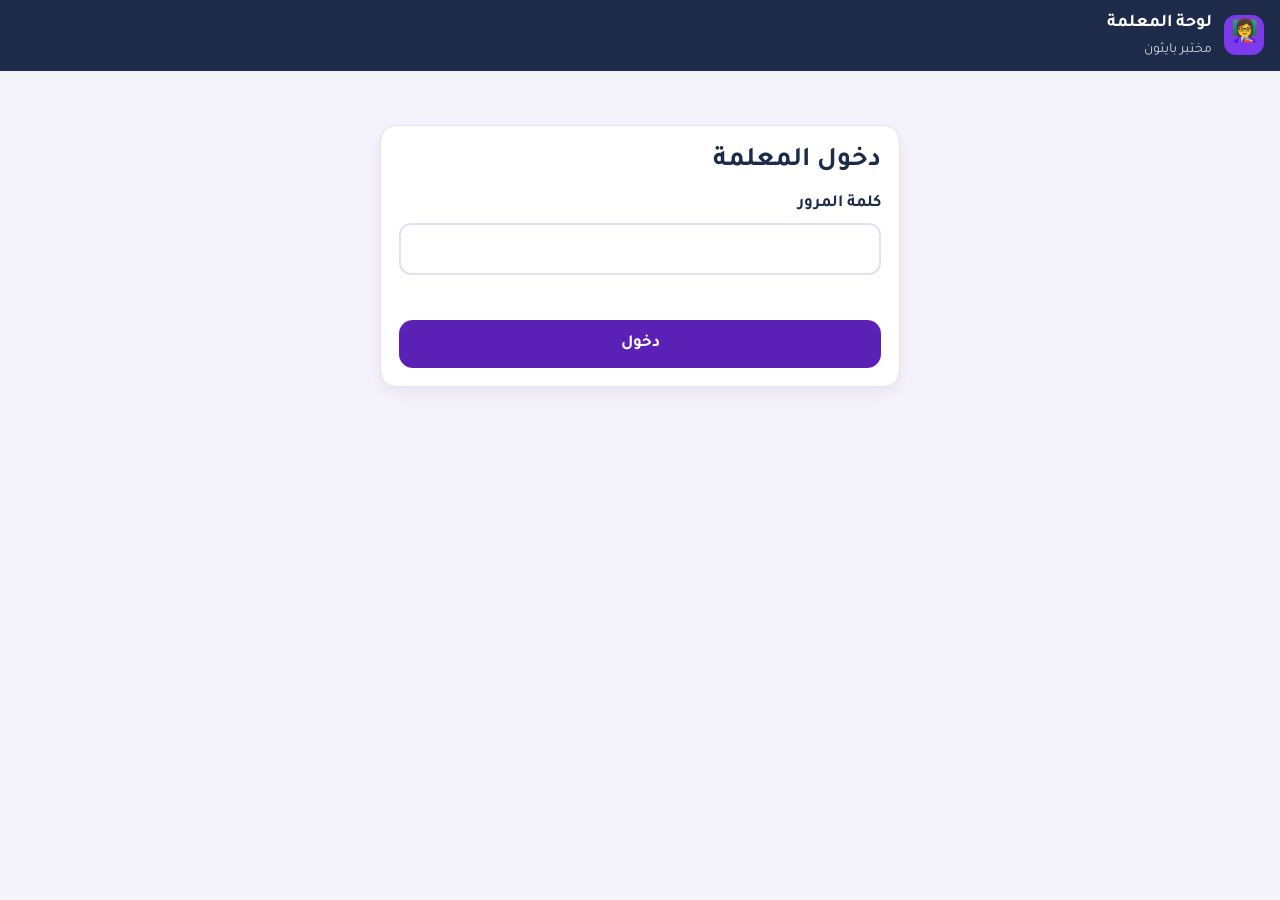
<file: python-lab/teacher.html>
<!DOCTYPE html>
<html lang="ar" dir="rtl">
<head>
<meta charset="UTF-8">
<meta name="viewport" content="width=device-width, initial-scale=1, viewport-fit=cover">
<meta name="robots" content="noindex">
<meta name="theme-color" content="#1E2A4A">
<title>لوحة المعلمة · مختبر بايثون</title>
<link rel="preconnect" href="https://fonts.googleapis.com">
<link rel="preconnect" href="https://fonts.gstatic.com" crossorigin>
<link href="https://fonts.googleapis.com/css2?family=Tajawal:wght@400;500;700;800&display=swap" rel="stylesheet">
<link rel="stylesheet" href="css/app.css">
</head>
<body>
<header class="topbar">
  <div class="logo" aria-hidden="true">👩‍🏫</div>
  <div class="ttl"><b>لوحة المعلمة</b><small id="sub">مختبر بايثون</small></div>
  <span class="sp"></span>
  <span class="net hidden" id="net" role="status"></span>
  <span id="tools" class="btn-row hidden">
    <button class="btn bell" id="b-alerts" aria-label="التنبيهات">🔔<span class="n hidden" id="alert-n"></span></button>
    <button class="btn" id="b-settings">الإعدادات</button>
    <button class="btn" id="b-index">فهرس المنهج</button>
    <button class="btn" id="b-out">خروج</button>
  </span>
</header>
<main class="wrap" id="app"></main>
<script type="module" src="js/teacher.js"></script>
</body>
</html>
</file>
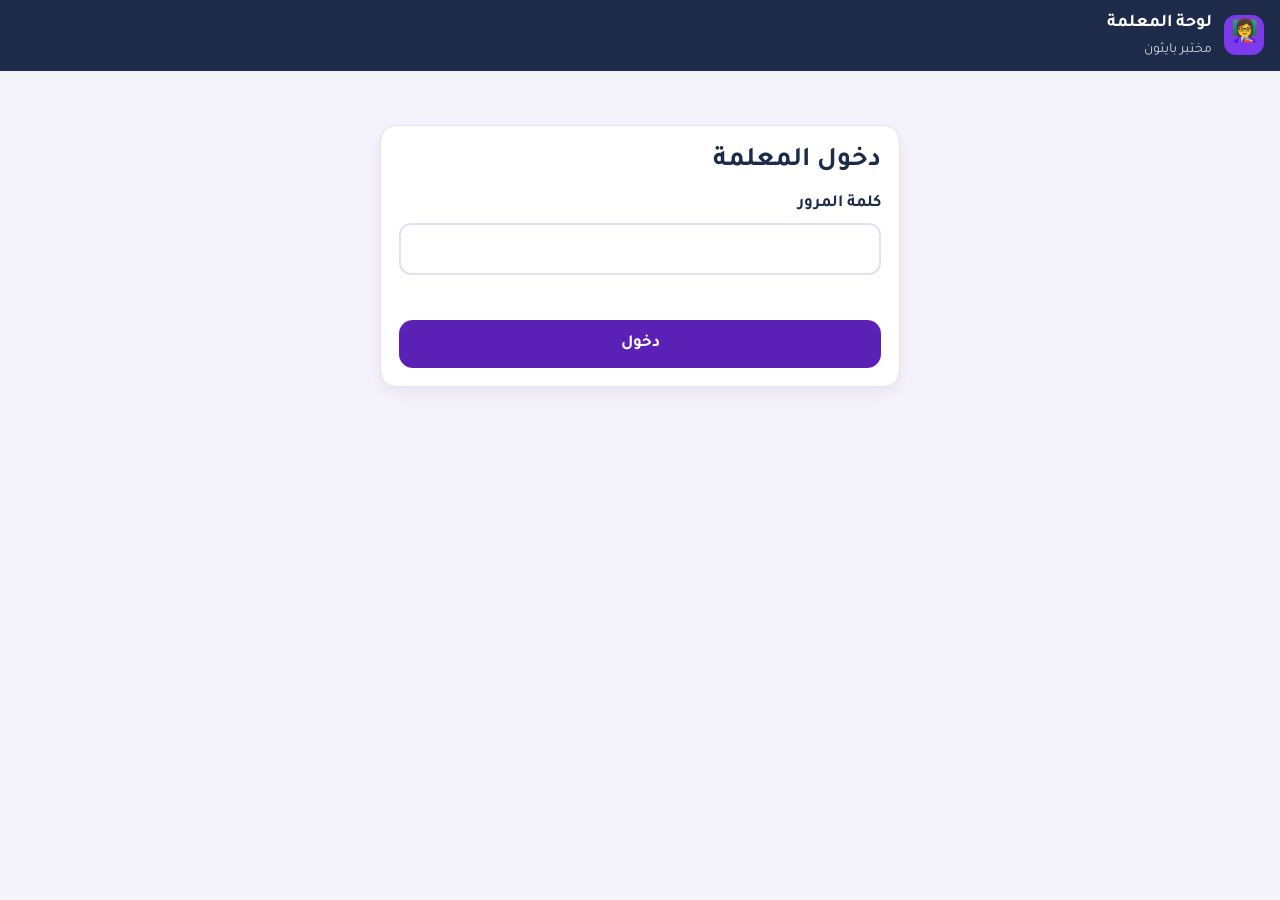
<file: python-lab/tests/sb_teacher.html>
<!DOCTYPE html>
<html lang="ar" dir="rtl">
<head>
<meta charset="UTF-8">
<meta name="viewport" content="width=device-width, initial-scale=1, viewport-fit=cover">
<meta name="robots" content="noindex">
<meta name="theme-color" content="#1E2A4A">
<title>لوحة المعلمة · مختبر بايثون</title>
<link rel="preconnect" href="https://fonts.googleapis.com">
<link rel="preconnect" href="https://fonts.gstatic.com" crossorigin>
<link href="https://fonts.googleapis.com/css2?family=Tajawal:wght@400;500;700;800&display=swap" rel="stylesheet">
<link rel="stylesheet" href="../css/app.css">
</head>
<body>
<header class="topbar">
  <div class="logo" aria-hidden="true">👩‍🏫</div>
  <div class="ttl"><b>لوحة المعلمة</b><small id="sub">مختبر بايثون</small></div>
  <span class="sp"></span>
  <span class="net hidden" id="net" role="status"></span>
  <span id="tools" class="btn-row hidden">
    <button class="btn bell" id="b-alerts" aria-label="التنبيهات">🔔<span class="n hidden" id="alert-n"></span></button>
    <button class="btn" id="b-settings">الإعدادات</button>
    <button class="btn" id="b-index">فهرس المنهج</button>
    <button class="btn" id="b-out">خروج</button>
  </span>
</header>
<main class="wrap" id="app"></main>
<script>window.__PL_CONFIG__ = { BACKEND: "supabase", SUPABASE_URL: location.origin, SUPABASE_ANON_KEY: "local-test-key" };</script>
<script type="module" src="../js/teacher.js"></script>
</body>
</html>
</file>
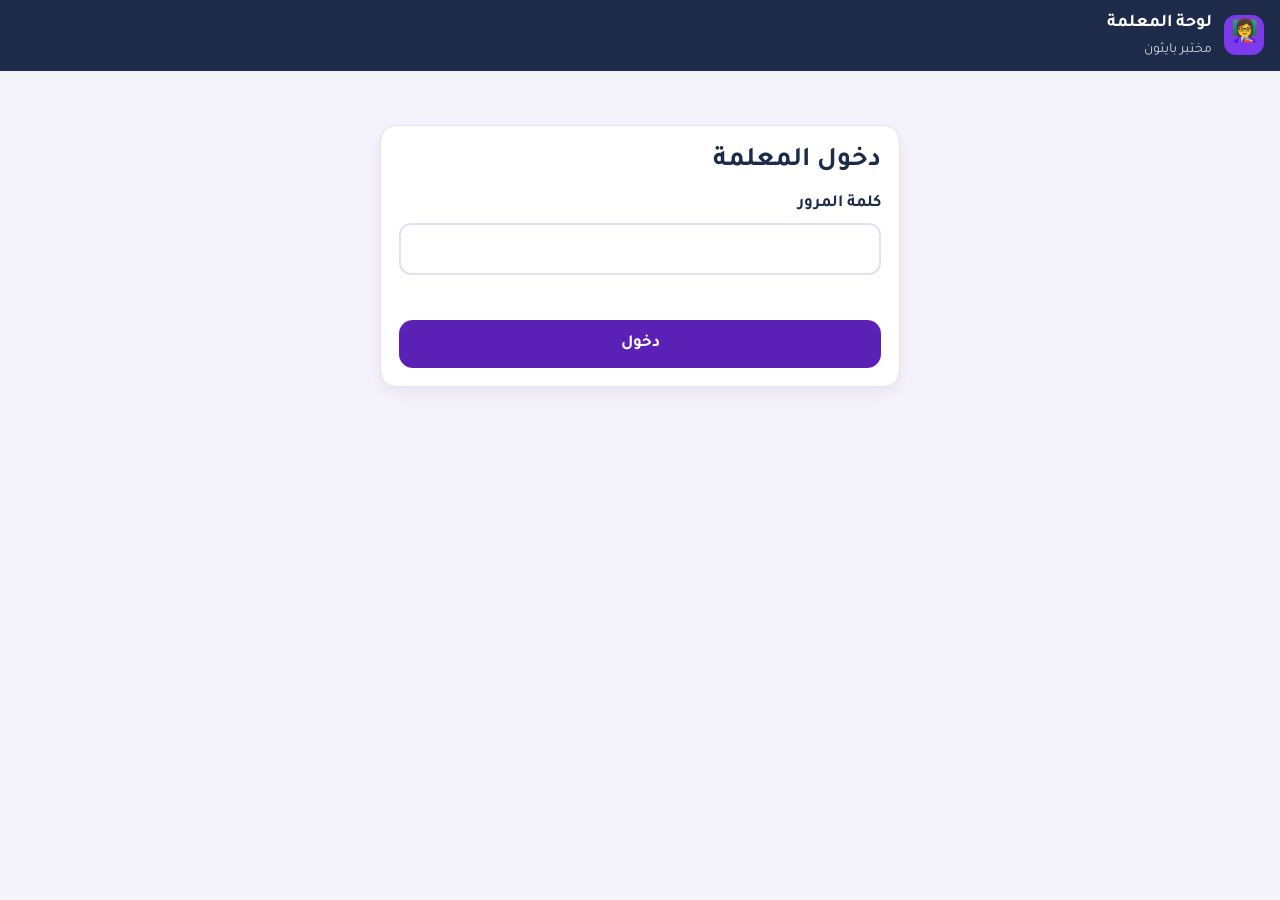
<file: python-lab/tests/teacher.html>
<!DOCTYPE html>
<html lang="ar" dir="rtl">
<head>
<meta charset="UTF-8">
<meta name="viewport" content="width=device-width, initial-scale=1, viewport-fit=cover">
<meta name="robots" content="noindex">
<meta name="theme-color" content="#1E2A4A">
<title>لوحة المعلمة · مختبر بايثون</title>
<link rel="preconnect" href="https://fonts.googleapis.com">
<link rel="preconnect" href="https://fonts.gstatic.com" crossorigin>
<link href="https://fonts.googleapis.com/css2?family=Tajawal:wght@400;500;700;800&display=swap" rel="stylesheet">
<link rel="stylesheet" href="../css/app.css">
</head>
<body>
<header class="topbar">
  <div class="logo" aria-hidden="true">👩‍🏫</div>
  <div class="ttl"><b>لوحة المعلمة</b><small id="sub">مختبر بايثون</small></div>
  <span class="sp"></span>
  <span class="net hidden" id="net" role="status"></span>
  <span id="tools" class="btn-row hidden">
    <button class="btn bell" id="b-alerts" aria-label="التنبيهات">🔔<span class="n hidden" id="alert-n"></span></button>
    <button class="btn" id="b-settings">الإعدادات</button>
    <button class="btn" id="b-index">فهرس المنهج</button>
    <button class="btn" id="b-out">خروج</button>
  </span>
</header>
<main class="wrap" id="app"></main>
<script src="gas-mock.js"></script>
<script src="../apps-script/AnswerKeys.gs"></script>
<script src="../apps-script/Code.gs"></script>
<script src="bootstrap.js"></script>
<script type="module" src="../js/teacher.js"></script>
</body>
</html>
</file>
<file: python-lab/css/app.css>
/* مختبر بايثون — الأنماط العامة (بنفسجي هادئ، كحلي، أبيض) */
:root{
  --p900:#2E1065; --p800:#4C1D95; --p700:#5B21B6; --p600:#7C3AED; --p500:#8B5CF6;
  --p400:#A78BFA; --p300:#C4B5FD; --p200:#DDD6FE; --p100:#EDE9FE; --p50:#F7F4FF;
  --navy:#1E2A4A; --navy2:#2C3A63;
  --accent:#F5A524;
  --ok:#15803D; --okbg:#DCFCE7; --bad:#BE123C; --badbg:#FFE4E6; --warn:#B45309; --warnbg:#FEF3C7; --info:#1D4ED8; --infobg:#DBEAFE;
  --ink:#1F1A33; --muted:#5F5878; --line:#E4DFF3; --bg:#F6F4FB; --card:#FFFFFF;
  --font:'Tajawal','Segoe UI',Tahoma,Arial,sans-serif;
  --mono:'Menlo','Consolas','DejaVu Sans Mono','Tajawal','Courier New',monospace;
  --shadow:0 6px 22px rgba(46,16,101,.08);
  --r:16px;
}
*{box-sizing:border-box}
html,body{margin:0;background:var(--bg);color:var(--ink);font-family:var(--font);font-size:17px;line-height:1.6;-webkit-text-size-adjust:100%}
body{min-height:100vh;-webkit-tap-highlight-color:transparent}
h1,h2,h3{line-height:1.3;margin:0 0 .4em;color:var(--navy)}
h1{font-size:1.6rem}h2{font-size:1.3rem}h3{font-size:1.1rem}
p{margin:.3em 0}
a{color:var(--p700)}
button,input,select,textarea{font-family:inherit;font-size:inherit;color:inherit}
:focus-visible{outline:3px solid var(--accent);outline-offset:2px}
.hidden{display:none!important}
.muted{color:var(--muted)}
.sr-only{position:absolute;width:1px;height:1px;overflow:hidden;clip:rect(0 0 0 0)}
code{font-family:var(--mono);direction:ltr;unicode-bidi:isolate;background:var(--p100);color:var(--p800);padding:1px 7px;border-radius:7px;font-size:.92em;white-space:pre-wrap}

/* أزرار */
.btn{display:inline-flex;align-items:center;justify-content:center;gap:8px;min-height:48px;padding:10px 20px;border-radius:14px;border:2px solid transparent;
  font-weight:700;cursor:pointer;background:var(--p100);color:var(--p800);text-decoration:none;line-height:1.2}
.btn:disabled{opacity:.45;cursor:not-allowed}
.btn-primary{background:var(--p700);color:#fff}
.btn-primary:not(:disabled):hover{background:var(--p800)}
.btn-soft{background:var(--p100);color:var(--p800)}
.btn-line{background:#fff;border-color:var(--line);color:var(--navy)}
.btn-ok{background:var(--ok);color:#fff}
.btn-danger{background:#fff;border-color:#FDA4AF;color:var(--bad)}
.btn-sm{min-height:38px;padding:6px 12px;font-size:.9rem;border-radius:10px}
.btn-row{display:flex;flex-wrap:wrap;gap:10px;align-items:center}

/* حقول */
label{font-weight:700;color:var(--navy)}
.field{display:flex;flex-direction:column;gap:6px;margin-bottom:14px}
.input,select.input{min-height:52px;padding:10px 14px;border:2px solid var(--line);border-radius:12px;background:#fff;font-size:1.05rem;width:100%}
.input:focus{border-color:var(--p500);outline:none}
.seg{display:flex;gap:10px}
.seg button{flex:1;min-height:56px;border-radius:12px;border:2px solid var(--line);background:#fff;font-size:1.3rem;font-weight:800;cursor:pointer}
.seg button[aria-pressed=true]{border-color:var(--p600);background:var(--p100);color:var(--p800)}
.err{color:var(--bad);font-weight:700;min-height:1.5em}

/* هيكل الصفحة */
.topbar{position:sticky;top:0;z-index:30;display:flex;align-items:center;gap:12px;padding:10px 16px;background:var(--navy);color:#fff}
.topbar .logo{width:40px;height:40px;border-radius:12px;background:var(--p600);display:grid;place-items:center;font-size:22px;flex-shrink:0}
.topbar .ttl{display:flex;flex-direction:column;min-width:0}
.topbar .ttl b{font-size:1.05rem;white-space:nowrap;overflow:hidden;text-overflow:ellipsis}
.topbar .ttl small{opacity:.8;font-size:.82rem}
.topbar .sp{flex:1}
.topbar .btn{min-height:40px;padding:6px 14px;background:rgba(255,255,255,.12);color:#fff}
.net{font-size:.8rem;padding:3px 10px;border-radius:999px;background:rgba(255,255,255,.14);white-space:nowrap}
.net.off{background:var(--warn);color:#fff}
.wrap{max-width:1200px;margin:0 auto;padding:18px 16px 40px}
.card{background:var(--card);border-radius:var(--r);box-shadow:var(--shadow);padding:18px;border:1px solid var(--line)}
.center-card{max-width:520px;margin:4vh auto 0}

/* شريط تقدم */
.bar{height:10px;background:var(--p100);border-radius:999px;overflow:hidden}
.bar>i{display:block;height:100%;background:var(--p600);border-radius:999px;width:0}

/* المنهج */
.lessons{display:grid;grid-template-columns:repeat(auto-fill,minmax(280px,1fr));gap:14px;margin-top:14px}
.lesson-card{display:flex;flex-direction:column;gap:8px;text-align:right;cursor:pointer;border:2px solid var(--line)}
.lesson-card:not([disabled]):hover{border-color:var(--p300)}
.lesson-card[disabled]{cursor:default;opacity:.7}
.lesson-card .num{font-size:.85rem;color:var(--p700);font-weight:800}
.lesson-card h3{margin:0}
.meta{display:flex;flex-wrap:wrap;gap:6px 14px;font-size:.88rem;color:var(--muted)}
.badge{display:inline-block;padding:2px 10px;border-radius:999px;font-size:.82rem;font-weight:700;background:var(--p100);color:var(--p800);white-space:nowrap}
.b-not_started{background:#EEF0F5;color:#4B5563}.b-learning{background:var(--infobg);color:var(--info)}.b-practicing{background:var(--warnbg);color:var(--warn)}
.b-completed{background:var(--okbg);color:var(--ok)}.b-needs_review{background:#FCE7F3;color:#9D174D}.b-locked{background:#EEF0F5;color:#6B7280}

/* الدرس */
.lesson-layout{display:grid;grid-template-columns:260px minmax(0,1fr);gap:16px;align-items:start}
@media (max-width:900px){.lesson-layout{grid-template-columns:1fr}}
.nav-list{display:flex;flex-direction:column;gap:6px;position:sticky;top:76px}
@media (max-width:900px){.nav-list{position:static;flex-direction:row;overflow-x:auto;padding-bottom:4px}.nav-list .nav-item{flex:0 0 auto;max-width:240px}}
.nav-item{display:flex;align-items:center;gap:8px;text-align:right;min-height:48px;padding:8px 12px;border-radius:12px;border:2px solid var(--line);background:#fff;cursor:pointer;font-weight:700;color:var(--navy)}
.nav-item[aria-current=true]{border-color:var(--p600);background:var(--p50)}
.nav-item .ck{width:26px;height:26px;border-radius:50%;display:grid;place-items:center;background:var(--p100);color:var(--p700);font-size:.85rem;flex-shrink:0}
.nav-item.done .ck{background:var(--ok);color:#fff}
.nav-item[disabled]{opacity:.55;cursor:not-allowed}
.intro{background:var(--p50);border-right:5px solid var(--p500);padding:12px 14px;border-radius:12px;margin:8px 0 14px;line-height:1.8}
.optable{border-collapse:collapse;margin:8px 0 14px;background:#fff;border-radius:12px;overflow:hidden;box-shadow:var(--shadow)}
.optable th,.optable td{padding:8px 16px;border-bottom:1px solid var(--line);text-align:center}
.optable th{background:var(--p100);color:var(--p800)}
.optable .op{font-family:var(--mono);font-weight:800;color:var(--p700);unicode-bidi:isolate}
.tabs{display:flex;gap:6px;flex-wrap:wrap;margin:6px 0 12px}
.tabs button{min-height:42px;padding:6px 14px;border-radius:10px;border:2px solid var(--line);background:#fff;font-weight:700;cursor:pointer}
.tabs button[aria-selected=true]{border-color:var(--p600);background:var(--p100);color:var(--p800)}
.tabs button.done::after{content:" ✓";color:var(--ok)}

/* متتبّع الخطوات */
.trace{display:grid;grid-template-columns:minmax(0,1.1fr) minmax(0,1fr);gap:14px}
@media (max-width:820px){.trace{grid-template-columns:1fr}}
.codeview{background:#2B2B2B;border-radius:14px;padding:10px 0;font-family:var(--mono);font-size:18px;line-height:1.7;color:#A9B7C6;direction:ltr;text-align:left;overflow:auto}
.codeview .ln{display:flex;padding:0 12px;border-inline-start:4px solid transparent}
.codeview .ln .no{width:28px;color:#606366;flex-shrink:0;user-select:none}
.codeview .ln .src{white-space:pre;unicode-bidi:plaintext}
.codeview .ln.ran{opacity:.7}
.codeview .ln.cur{background:rgba(255,198,109,.16);border-inline-start-color:#FFC66D;opacity:1}
.codeview .ln.todo{opacity:.45}
.codeview .ln.skip{opacity:.5;background:repeating-linear-gradient(135deg,transparent 0 8px,rgba(255,255,255,.04) 8px 16px)}
.codeview .ln.skip .src{text-decoration:line-through;text-decoration-color:#FF6B68}
.codeview .ln.skip .no::after{content:"⤼";color:#FF6B68;margin-inline-start:2px}
.flow-box{margin-top:10px;background:#fff;border:1px solid var(--line);border-radius:12px;padding:8px 10px}
.flow-box summary{cursor:pointer;font-weight:700;color:var(--navy)}
.flowchart{width:100%;max-width:400px;display:block;margin:6px auto 0;font-family:var(--mono)}
.flowchart polygon,.flowchart rect{fill:#EEF0F5;stroke:#8A8FA3;stroke-width:1.5}
.flowchart text{font-size:12.5px;text-anchor:middle;fill:#1F1A33;direction:ltr;unicode-bidi:plaintext}
.flowchart .fc-lbl{font-family:var(--font);font-size:13px;font-weight:700;fill:var(--muted)}
.flowchart .fc-line{stroke:#8A8FA3;stroke-width:1.6}
.flowchart .fc-head{fill:#8A8FA3;stroke:none}
.flowchart .fc-node.on polygon,.flowchart .fc-node.on rect{fill:#FFF3D6;stroke:var(--accent);stroke-width:3}
.flowchart .fc-line.on{stroke:var(--p600);stroke-width:3}
.flowchart .fc-head.on{fill:var(--p600)}
.explain{display:flex;flex-direction:column;gap:10px}
.stepno{font-weight:800;color:var(--p700)}
.stepbox{background:#fff;border:2px solid var(--p200);border-radius:14px;padding:12px 14px;line-height:1.8;min-height:80px}
.evalbox{display:flex;flex-wrap:wrap;align-items:center;gap:10px;background:var(--p50);border-radius:12px;padding:10px 12px;direction:ltr;justify-content:flex-end}
.evalbox code{font-size:1.05rem}
.evalbox .arrow{color:var(--muted)}
.pill{display:inline-block;font-family:var(--mono);font-weight:800;padding:2px 14px;border-radius:999px;border:2px solid}
.pill.true{background:var(--okbg);color:var(--ok);border-color:#86EFAC}
.pill.false{background:var(--badbg);color:var(--bad);border-color:#FDA4AF}
.pill.val{background:var(--infobg);color:var(--info);border-color:#93C5FD}
.vars{display:flex;flex-wrap:wrap;gap:8px}
.var{display:flex;align-items:center;gap:6px;background:#fff;border:1px solid var(--line);border-radius:10px;padding:4px 10px;font-family:var(--mono);direction:ltr}
.var.changed{border-color:var(--accent);box-shadow:0 0 0 2px rgba(245,165,36,.3)}
.console{background:#1E1E1E;color:#E0E0E0;border-radius:12px;padding:10px 14px;font-family:var(--mono);min-height:52px;white-space:pre-wrap;direction:ltr;text-align:left;unicode-bidi:plaintext}
.console .lbl{color:#8A8A8A;font-size:.8rem;display:block;direction:rtl;text-align:right;font-family:var(--font)}
.controls{display:flex;flex-wrap:wrap;gap:8px;margin-top:12px}
.hintbox{background:var(--warnbg);border-right:5px solid var(--accent);padding:10px 14px;border-radius:12px}
.truth{border-collapse:collapse;direction:ltr;font-family:var(--mono);margin:8px 0}
.truth th,.truth td{border:1px solid var(--line);padding:6px 12px;text-align:center}
.truth th{background:var(--p100)}
.truth tr.sel td{background:#FFF7E0}
.truth-ctl{display:flex;gap:10px;flex-wrap:wrap;margin:6px 0}
.tryit{display:grid;grid-template-columns:repeat(auto-fill,minmax(240px,1fr));gap:12px}
.tryit .card{padding:12px}
.tryit pre{margin:0 0 8px}

/* مختبر باي تشارم داخل الدرس */
.lab{display:grid;grid-template-columns:minmax(0,1fr) 290px;gap:12px;align-items:start}
@media (max-width:1000px){.lab{grid-template-columns:1fr}}
.lab-ide{height:480px}
.lab-ch{display:flex;flex-direction:column;gap:10px}
.lab-h{color:var(--p700);font-size:1.05rem}
.ch{background:#fff;border:2px solid var(--line);border-radius:14px;padding:10px 12px;display:flex;flex-direction:column;gap:8px}
.ch.ok{border-color:#86EFAC;background:#F6FEF9}
.ch-t{display:flex;gap:8px;align-items:flex-start;line-height:1.6}
.ch-n{width:26px;height:26px;border-radius:50%;background:var(--p100);color:var(--p700);display:grid;place-items:center;font-weight:800;flex-shrink:0;font-size:.85rem}
.ch.ok .ch-n{background:var(--ok);color:#fff}
.ch-fb:empty{display:none}
.ch-fb .fb-ok,.ch-fb .fb-bad{display:block;padding:8px 10px;font-size:.92rem}
/* المختبر الحر */
.free-lab{height:calc(100vh - 190px);min-height:480px}

/* الكود داخل الأسئلة */
pre.code{background:#2B2B2B;color:#A9B7C6;border-radius:12px;padding:10px 14px;font-family:var(--mono);font-size:17px;line-height:1.6;direction:ltr;text-align:left;overflow:auto;margin:8px 0;unicode-bidi:plaintext}

/* التدريب المستقل */
.q-head{display:flex;align-items:center;justify-content:space-between;gap:10px;flex-wrap:wrap}
.q-dots{display:flex;gap:6px;flex-wrap:wrap}
.q-dot{width:34px;height:34px;border-radius:50%;border:2px solid var(--line);background:#fff;font-weight:800;cursor:pointer}
.q-dot.answered{background:var(--p600);color:#fff;border-color:var(--p600)}
.q-dot[aria-current=true]{outline:3px solid var(--accent)}
.q-prompt{font-size:1.1rem;font-weight:700;margin:8px 0}
.opts{display:grid;gap:10px;margin:10px 0}
.opt{display:flex;align-items:center;gap:12px;min-height:56px;padding:10px 14px;border:2px solid var(--line);border-radius:12px;background:#fff;cursor:pointer;text-align:right;font-size:1.05rem}
.opt[aria-checked=true]{border-color:var(--p600);background:var(--p50)}
.opt .l{width:30px;height:30px;border-radius:50%;background:var(--p100);display:grid;place-items:center;font-weight:800;flex-shrink:0}
.opt[disabled]{cursor:default}
.order-src,.order-dst{display:flex;flex-direction:column;gap:8px;min-height:60px;padding:10px;border:2px dashed var(--line);border-radius:12px;margin:8px 0}
.order-src button,.order-dst div{white-space:pre;font-family:var(--mono);direction:ltr;text-align:left;min-height:48px;padding:8px 12px;border-radius:10px;border:2px solid var(--line);background:#fff;font-size:1.05rem}
.order-dst div{background:var(--p50);border-color:var(--p200)}
.answer-input{font-family:var(--mono);direction:ltr;text-align:left}
.pyc-q{height:430px;margin:10px 0}
.saved{background:var(--infobg);color:var(--info);padding:10px 14px;border-radius:12px;font-weight:700}
.fb-ok{background:var(--okbg);color:var(--ok);padding:10px 14px;border-radius:12px;font-weight:700}
.fb-bad{background:var(--badbg);color:var(--bad);padding:10px 14px;border-radius:12px;font-weight:700}
.fb-ex{white-space:pre-wrap;font-weight:400;color:var(--ink);margin-top:6px;unicode-bidi:plaintext}
.result-big{font-size:2rem;font-weight:800;color:var(--p700)}

/* لوحة المعلمة */
.cards{display:grid;grid-template-columns:repeat(auto-fill,minmax(160px,1fr));gap:12px;margin:12px 0}
.stat{background:#fff;border:1px solid var(--line);border-radius:14px;padding:12px 14px;box-shadow:var(--shadow)}
.stat b{display:block;font-size:1.8rem;color:var(--navy);line-height:1.2}
.stat span{font-size:.88rem;color:var(--muted)}
.filters{display:flex;flex-wrap:wrap;gap:10px;align-items:end;margin:10px 0}
.filters .field{margin:0;min-width:140px}
.filters .input{min-height:44px;font-size:.95rem}
.tbl-wrap{overflow:auto;border-radius:14px;border:1px solid var(--line);background:#fff;box-shadow:var(--shadow)}
table.grid{border-collapse:collapse;width:100%;font-size:.92rem;min-width:1100px}
table.grid th,table.grid td{padding:9px 10px;border-bottom:1px solid var(--line);text-align:right;white-space:nowrap}
table.grid th{background:var(--p50);color:var(--navy);position:sticky;top:0;z-index:1}
table.grid th button{all:unset;cursor:pointer;font-weight:800}
table.grid th button:focus-visible{outline:3px solid var(--accent)}
table.grid tbody tr{cursor:pointer}
table.grid tbody tr:hover{background:#FBFAFF}
.ss{display:inline-flex;align-items:center;gap:6px;font-weight:700}
.ss::before{content:"";width:10px;height:10px;border-radius:50%;background:#9CA3AF}
.ss.s-active::before{background:#16A34A}.ss.s-idle::before{background:#F59E0B}.ss.s-hidden::before{background:#8B5CF6}.ss.s-disconnected::before{background:#DC2626}.ss.s-ended::before{background:#9CA3AF}
.alerts{display:flex;flex-direction:column;gap:8px;max-height:420px;overflow:auto}
.alert{display:flex;gap:10px;align-items:flex-start;padding:10px 12px;border-radius:12px;border:1px solid var(--line);background:#fff}
.alert.open{border-color:#FCD34D;background:#FFFBEB}
.alert .grow{flex:1}
.bell{position:relative}
.bell .n{position:absolute;top:-4px;left:-4px;min-width:20px;height:20px;border-radius:10px;background:#DC2626;color:#fff;font-size:.75rem;display:grid;place-items:center;padding:0 5px}
.drawer{position:fixed;inset:0 auto 0 0;width:min(720px,100%);background:#fff;z-index:60;box-shadow:0 0 40px rgba(0,0,0,.25);overflow:auto;padding:18px}
.scrim{position:fixed;inset:0;background:rgba(20,16,50,.35);z-index:55}
.timeline{list-style:none;padding:0;margin:0;border-right:3px solid var(--p100)}
.timeline li{position:relative;padding:6px 16px 6px 0}
.timeline li::before{content:"";position:absolute;right:-8px;top:13px;width:12px;height:12px;border-radius:50%;background:var(--p400)}
.timeline time{color:var(--muted);font-size:.85rem;margin-inline-start:8px}
.kv{display:grid;grid-template-columns:auto 1fr;gap:4px 14px}
.kv dt{color:var(--muted)}.kv dd{margin:0;font-weight:700}
.modal{position:fixed;inset:5vh 50% auto auto;transform:translateX(50%);width:min(760px,94vw);max-height:90vh;overflow:auto;background:#fff;border-radius:18px;z-index:60;padding:20px;box-shadow:0 20px 60px rgba(0,0,0,.3)}
.section{margin-top:18px}
.idx-lesson{border:1px solid var(--line);border-radius:12px;padding:10px 14px;margin:8px 0;background:#fff}
.idx-lesson summary{cursor:pointer;font-weight:800;color:var(--navy)}

#toast{position:fixed;bottom:22px;left:50%;transform:translate(-50%,20px);background:var(--navy);color:#fff;padding:12px 20px;border-radius:14px;opacity:0;transition:.25s;z-index:100;pointer-events:none;max-width:90vw;text-align:center}
#toast.on{opacity:1;transform:translate(-50%,0)}
@media (prefers-reduced-motion:reduce){*{transition:none!important;animation:none!important}}
</file>
